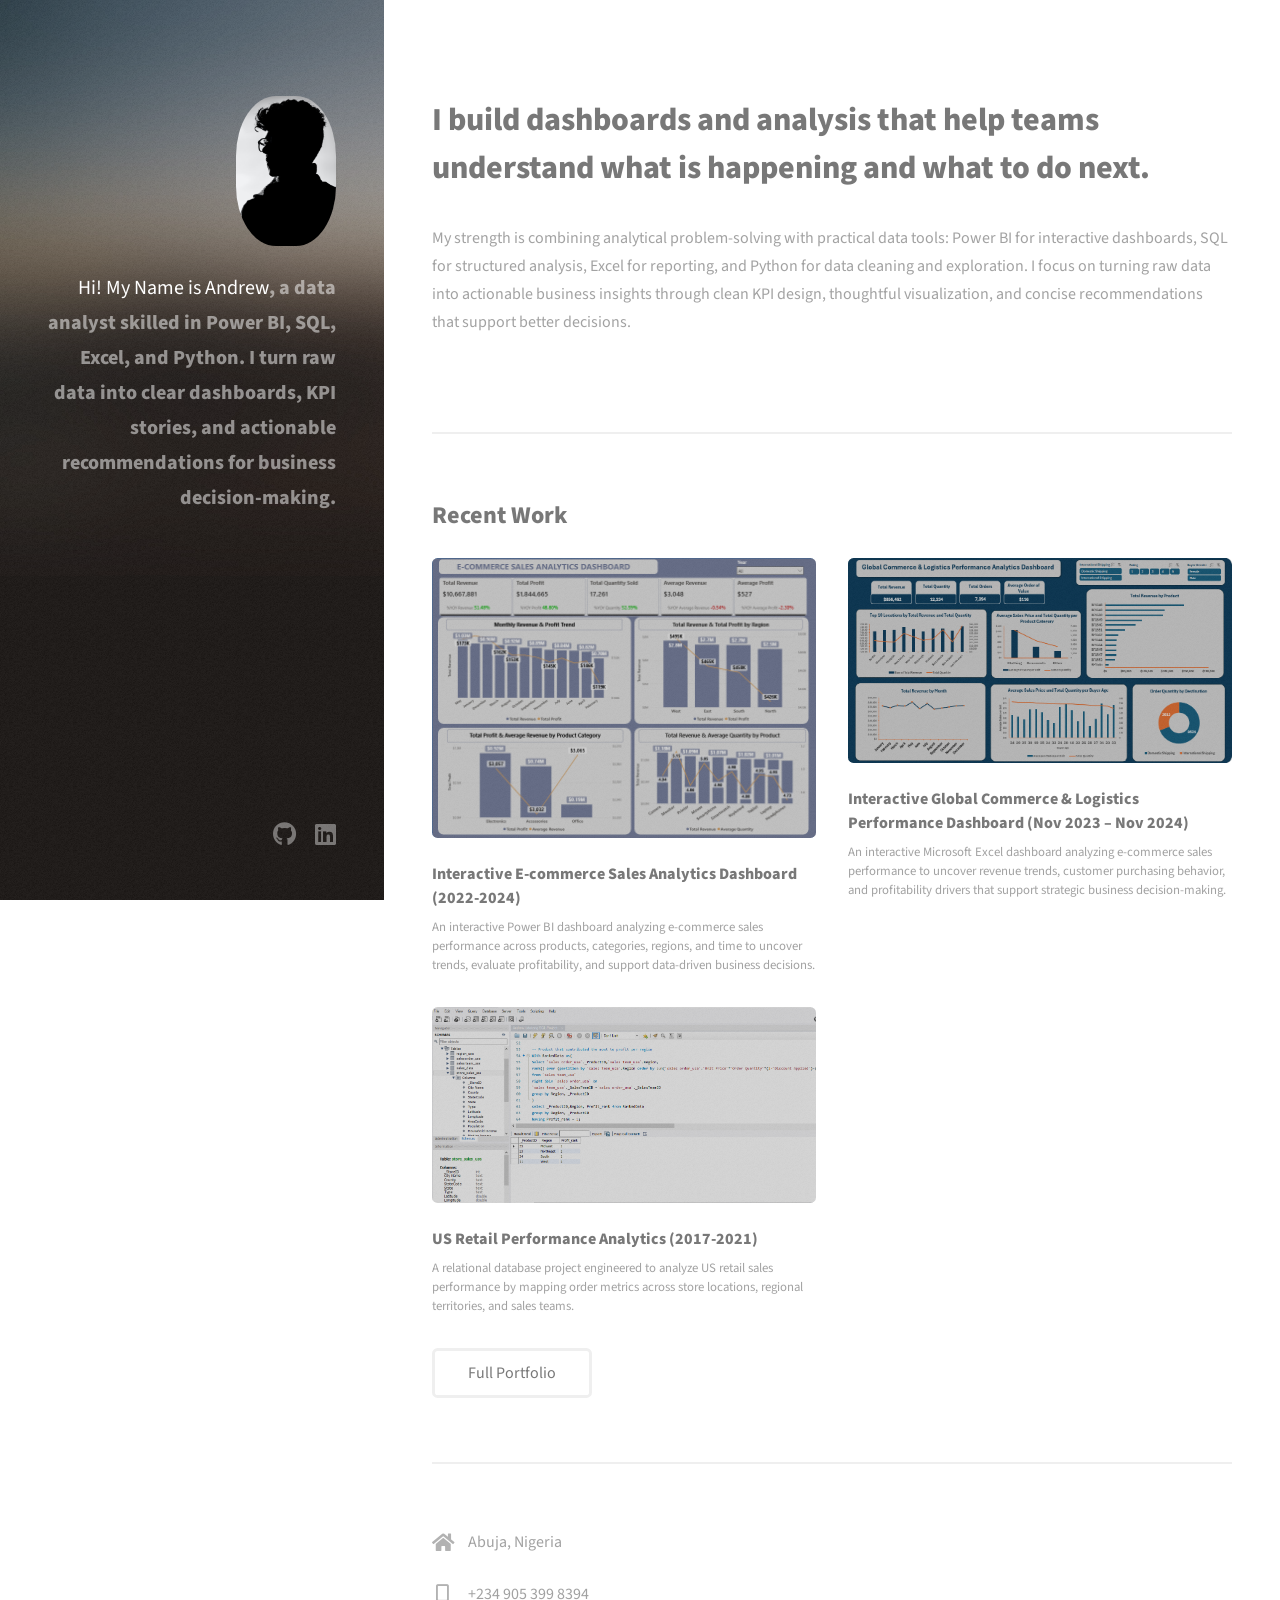
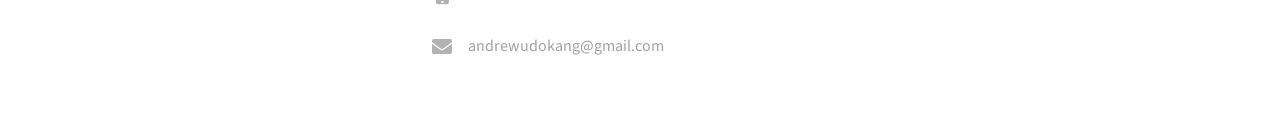
<file: index.html>
<!DOCTYPE HTML>
<!--
	Strata by HTML5 UP
	html5up.net | @ajlkn
	Free for personal and commercial use under the CCA 3.0 license (html5up.net/license)
-->
<html>
	<head>
		<title>Andrew Udokang | Data Analyst</title>
		<meta charset="utf-8" />
		<meta name="viewport" content="width=device-width, initial-scale=1, user-scalable=no" />
		<link rel="stylesheet" href="assets/css/main.css" />
	</head>
	<body class="is-preload">

		<!-- Header -->
			<header id="header">
				<div class="inner">
					<a href="#" class="image avatar"><img src="images/Black Silhuette.jpg" alt="" /></a>
					<h1><strong>Hi! My Name is Andrew</strong>, a data analyst skilled in Power BI, SQL, Excel, and Python.<br />
					I turn raw data into clear dashboards, KPI stories, and actionable recommendations for business decision-making.<br />
					</h1>
				</div>
			</header>

		<!-- Main -->
			<div id="main">

				<!-- One -->
					<section id="one">
						<header class="major">
							<h2>I build dashboards and analysis that help teams understand what is happening and what to do next.</h2>
						</header>
						<p>

My strength is combining analytical problem-solving with practical data tools: Power BI for interactive dashboards, SQL for structured analysis, Excel for reporting, and Python for data cleaning and exploration.

I focus on turning raw data into actionable business insights through clean KPI design, thoughtful visualization, and concise recommendations that support better decisions.</p>
						<ul class="actions">
							<!--<li><a href="#" class="button">Learn More</a></li>-->
						</ul>
					</section>

				<!-- Two -->
					<section id="two">
						<h2>Recent Work</h2>
						<div class="row">
							<article class="col-6 col-12-xsmall work-item">
								<a href="images/fulls/Interactive E-commerce Sales Analytics Dashboard (2022–2024).png" class="image fit thumb"><img src="images/fulls/Interactive E-commerce Sales Analytics Dashboard (2022–2024).png" alt="" /></a>
								<h3>Interactive E-commerce Sales Analytics Dashboard (2022-2024)</h3>
								<p>An interactive Power BI dashboard analyzing e-commerce sales performance across products, categories, regions, and time to uncover trends, evaluate profitability, and support data-driven business decisions.</p>
							</article>
							<article class="col-6 col-12-xsmall work-item">
								<a href="images/fulls/Interactive Global Commerce & Logistics Performance Dashboard (Nov 2023 – Nov 2024).png" class="image fit thumb"><img src="images/fulls/Interactive Global Commerce & Logistics Performance Dashboard (Nov 2023 – Nov 2024).png" alt="" /></a>
								<h3>Interactive Global Commerce & Logistics Performance Dashboard (Nov 2023 – Nov 2024)</h3>
								<p>An interactive Microsoft Excel dashboard analyzing e-commerce sales performance to uncover revenue trends, customer purchasing behavior, and profitability drivers that support strategic business decision-making.</p>
							</article>
							<article class="col-6 col-12-xsmall work-item">
								<a href="images/fulls/SQL_Visual.png" class="image fit thumb"><img src="images/fulls/SQL_Visual.png" alt="" /></a>
								<h3>US Retail Performance Analytics (2017-2021)</h3>
								<p>A relational database project engineered to analyze US retail sales performance by mapping order metrics across store locations, regional territories, and sales teams.</p>
							</article>
							<!--<article class="col-6 col-12-xsmall work-item">
								<a href="images/fulls/04.jpg" class="image fit thumb"><img src="images/thumbs/04.jpg" alt="" /></a>
								<h3>Quam neque phasellus</h3>
								<p>Lorem ipsum dolor sit amet nisl sed nullam feugiat.</p>
							</article>
							<article class="col-6 col-12-xsmall work-item">
								<a href="images/fulls/05.jpg" class="image fit thumb"><img src="images/thumbs/05.jpg" alt="" /></a>
								<h3>Nunc enim commodo aliquet</h3>
								<p>Lorem ipsum dolor sit amet nisl sed nullam feugiat.</p>
							</article>
							<article class="col-6 col-12-xsmall work-item">
								<a href="images/fulls/06.jpg" class="image fit thumb"><img src="images/thumbs/06.jpg" alt="" /></a>
								<h3>Risus ornare lacinia</h3>
								<p>Lorem ipsum dolor sit amet nisl sed nullam feugiat.</p>
							</article>-->
						</div>
						<ul class="actions">
							<li><a href="full portfolio.html" class="button">Full Portfolio</a></li>
						</ul>
					</section>

				<!-- Three -->
					<section id="three">
						<!--<h2>Get In Touch</h2>
						<p>If you have further inquires, please message me below or on Linkedin.</p>
						<div class="row">
							<div class="col-8 col-12-small">
								<form method="post" action="#">
									<div class="row gtr-uniform gtr-50">
										<div class="col-6 col-12-xsmall"><input type="text" name="name" id="name" placeholder="Name" /></div>
										<div class="col-6 col-12-xsmall"><input type="email" name="email" id="email" placeholder="Email" /></div>
										<div class="col-12"><textarea name="message" id="message" placeholder="Message" rows="4"></textarea></div>
									</div>
								</form>
								<ul class="actions">
									<li><input type="submit" value="Send Message" /></li>
								</ul>
							</div>-->
							<div class="col-4 col-12-small">
								<ul class="labeled-icons">
									<li>
										<h3 class="icon solid fa-home"><span class="label">Address</span></h3>
										Abuja, Nigeria
									</li>
									<li>
										<h3 class="icon solid fa-mobile-alt"><span class="label">Phone</span></h3>
										+234 905 399 8394
									</li>
									<li>
										<h3 class="icon solid fa-envelope"><span class="label">Email</span></h3>
										andrewudokang@gmail.com
										
									</li>
								</ul>
							</div>
						</div>
					</section>

				<!-- Four -->
				<!--
					<section id="four">
						<h2>Elements</h2>

						<section>
							<h4>Text</h4>
							<p>This is <b>bold</b> and this is <strong>strong</strong>. This is <i>italic</i> and this is <em>emphasized</em>.
							This is <sup>superscript</sup> text and this is <sub>subscript</sub> text.
							This is <u>underlined</u> and this is code: <code>for (;;) { ... }</code>. Finally, <a href="#">this is a link</a>.</p>
							<hr />
							<header>
								<h4>Heading with a Subtitle</h4>
								<p>Lorem ipsum dolor sit amet nullam id egestas urna aliquam</p>
							</header>
							<p>Nunc lacinia ante nunc ac lobortis. Interdum adipiscing gravida odio porttitor sem non mi integer non faucibus ornare mi ut ante amet placerat aliquet. Volutpat eu sed ante lacinia sapien lorem accumsan varius montes viverra nibh in adipiscing blandit tempus accumsan.</p>
							<header>
								<h5>Heading with a Subtitle</h5>
								<p>Lorem ipsum dolor sit amet nullam id egestas urna aliquam</p>
							</header>
							<p>Nunc lacinia ante nunc ac lobortis. Interdum adipiscing gravida odio porttitor sem non mi integer non faucibus ornare mi ut ante amet placerat aliquet. Volutpat eu sed ante lacinia sapien lorem accumsan varius montes viverra nibh in adipiscing blandit tempus accumsan.</p>
							<hr />
							<h2>Heading Level 2</h2>
							<h3>Heading Level 3</h3>
							<h4>Heading Level 4</h4>
							<h5>Heading Level 5</h5>
							<h6>Heading Level 6</h6>
							<hr />
							<h5>Blockquote</h5>
							<blockquote>Fringilla nisl. Donec accumsan interdum nisi, quis tincidunt felis sagittis eget tempus euismod. Vestibulum ante ipsum primis in faucibus vestibulum. Blandit adipiscing eu felis iaculis volutpat ac adipiscing accumsan faucibus. Vestibulum ante ipsum primis in faucibus lorem ipsum dolor sit amet nullam adipiscing eu felis.</blockquote>
							<h5>Preformatted</h5>
							<pre><code>i = 0;

while (!deck.isInOrder()) {
print 'Iteration ' + i;
deck.shuffle();
i++;
}

print 'It took ' + i + ' iterations to sort the deck.';</code></pre>
						</section>

						<section>
							<h4>Lists</h4>
							<div class="row">
								<div class="col-6 col-12-xsmall">
									<h5>Unordered</h5>
									<ul>
										<li>Dolor pulvinar etiam magna etiam.</li>
										<li>Sagittis adipiscing lorem eleifend.</li>
										<li>Felis enim feugiat dolore viverra.</li>
									</ul>
									<h5>Alternate</h5>
									<ul class="alt">
										<li>Dolor pulvinar etiam magna etiam.</li>
										<li>Sagittis adipiscing lorem eleifend.</li>
										<li>Felis enim feugiat dolore viverra.</li>
									</ul>
								</div>
								<div class="col-6 col-12-xsmall">
									<h5>Ordered</h5>
									<ol>
										<li>Dolor pulvinar etiam magna etiam.</li>
										<li>Etiam vel felis at lorem sed viverra.</li>
										<li>Felis enim feugiat dolore viverra.</li>
										<li>Dolor pulvinar etiam magna etiam.</li>
										<li>Etiam vel felis at lorem sed viverra.</li>
										<li>Felis enim feugiat dolore viverra.</li>
									</ol>
									<h5>Icons</h5>
									<ul class="icons">
										<li><a href="#" class="icon brands fa-twitter"><span class="label">Twitter</span></a></li>
										<li><a href="#" class="icon brands fa-facebook-f"><span class="label">Facebook</span></a></li>
										<li><a href="#" class="icon brands fa-instagram"><span class="label">Instagram</span></a></li>
										<li><a href="#" class="icon brands fa-github"><span class="label">Github</span></a></li>
										<li><a href="#" class="icon brands fa-dribbble"><span class="label">Dribbble</span></a></li>
										<li><a href="#" class="icon brands fa-tumblr"><span class="label">Tumblr</span></a></li>
									</ul>
								</div>
							</div>
							<h5>Actions</h5>
							<ul class="actions">
								<li><a href="#" class="button primary">Default</a></li>
								<li><a href="#" class="button">Default</a></li>
							</ul>
							<ul class="actions small">
								<li><a href="#" class="button primary small">Small</a></li>
								<li><a href="#" class="button small">Small</a></li>
							</ul>
							<div class="row">
								<div class="col-6 col-12-small">
									<ul class="actions stacked">
										<li><a href="#" class="button primary">Default</a></li>
										<li><a href="#" class="button">Default</a></li>
									</ul>
								</div>
								<div class="col-6 col-12-small">
									<ul class="actions stacked">
										<li><a href="#" class="button primary small">Small</a></li>
										<li><a href="#" class="button small">Small</a></li>
									</ul>
								</div>
								<div class="col-6 col-12-small">
									<ul class="actions stacked">
										<li><a href="#" class="button primary fit">Default</a></li>
										<li><a href="#" class="button fit">Default</a></li>
									</ul>
								</div>
								<div class="col-6 col-12-small">
									<ul class="actions stacked">
										<li><a href="#" class="button primary small fit">Small</a></li>
										<li><a href="#" class="button small fit">Small</a></li>
									</ul>
								</div>
							</div>
						</section>

						<section>
							<h4>Table</h4>
							<h5>Default</h5>
							<div class="table-wrapper">
								<table>
									<thead>
										<tr>
											<th>Name</th>
											<th>Description</th>
											<th>Price</th>
										</tr>
									</thead>
									<tbody>
										<tr>
											<td>Item One</td>
											<td>Ante turpis integer aliquet porttitor.</td>
											<td>29.99</td>
										</tr>
										<tr>
											<td>Item Two</td>
											<td>Vis ac commodo adipiscing arcu aliquet.</td>
											<td>19.99</td>
										</tr>
										<tr>
											<td>Item Three</td>
											<td> Morbi faucibus arcu accumsan lorem.</td>
											<td>29.99</td>
										</tr>
										<tr>
											<td>Item Four</td>
											<td>Vitae integer tempus condimentum.</td>
											<td>19.99</td>
										</tr>
										<tr>
											<td>Item Five</td>
											<td>Ante turpis integer aliquet porttitor.</td>
											<td>29.99</td>
										</tr>
									</tbody>
									<tfoot>
										<tr>
											<td colspan="2"></td>
											<td>100.00</td>
										</tr>
									</tfoot>
								</table>
							</div>

							<h5>Alternate</h5>
							<div class="table-wrapper">
								<table class="alt">
									<thead>
										<tr>
											<th>Name</th>
											<th>Description</th>
											<th>Price</th>
										</tr>
									</thead>
									<tbody>
										<tr>
											<td>Item One</td>
											<td>Ante turpis integer aliquet porttitor.</td>
											<td>29.99</td>
										</tr>
										<tr>
											<td>Item Two</td>
											<td>Vis ac commodo adipiscing arcu aliquet.</td>
											<td>19.99</td>
										</tr>
										<tr>
											<td>Item Three</td>
											<td> Morbi faucibus arcu accumsan lorem.</td>
											<td>29.99</td>
										</tr>
										<tr>
											<td>Item Four</td>
											<td>Vitae integer tempus condimentum.</td>
											<td>19.99</td>
										</tr>
										<tr>
											<td>Item Five</td>
											<td>Ante turpis integer aliquet porttitor.</td>
											<td>29.99</td>
										</tr>
									</tbody>
									<tfoot>
										<tr>
											<td colspan="2"></td>
											<td>100.00</td>
										</tr>
									</tfoot>
								</table>
							</div>
						</section>

						<section>
							<h4>Buttons</h4>
							<ul class="actions">
								<li><a href="#" class="button primary">Primary</a></li>
								<li><a href="#" class="button">Default</a></li>
							</ul>
							<ul class="actions">
								<li><a href="#" class="button large">Large</a></li>
								<li><a href="#" class="button">Default</a></li>
								<li><a href="#" class="button small">Small</a></li>
							</ul>
							<ul class="actions fit">
								<li><a href="#" class="button primary fit">Fit</a></li>
								<li><a href="#" class="button fit">Fit</a></li>
							</ul>
							<ul class="actions fit small">
								<li><a href="#" class="button primary fit small">Fit + Small</a></li>
								<li><a href="#" class="button fit small">Fit + Small</a></li>
							</ul>
							<ul class="actions">
								<li><a href="#" class="button primary icon solid fa-download">Icon</a></li>
								<li><a href="#" class="button icon solid fa-download">Icon</a></li>
							</ul>
							<ul class="actions">
								<li><span class="button primary disabled">Primary</span></li>
								<li><span class="button disabled">Default</span></li>
							</ul>
						</section>

						<section>
							<h4>Form</h4>
							<form method="post" action="#">
								<div class="row gtr-uniform gtr-50">
									<div class="col-6 col-12-xsmall">
										<input type="text" name="demo-name" id="demo-name" value="" placeholder="Name" />
									</div>
									<div class="col-6 col-12-xsmall">
										<input type="email" name="demo-email" id="demo-email" value="" placeholder="Email" />
									</div>
									<div class="col-12">
										<select name="demo-category" id="demo-category">
											<option value="">- Category -</option>
											<option value="1">Manufacturing</option>
											<option value="1">Shipping</option>
											<option value="1">Administration</option>
											<option value="1">Human Resources</option>
										</select>
									</div>
									<div class="col-4 col-12-small">
										<input type="radio" id="demo-priority-low" name="demo-priority" checked>
										<label for="demo-priority-low">Low Priority</label>
									</div>
									<div class="col-4 col-12-small">
										<input type="radio" id="demo-priority-normal" name="demo-priority">
										<label for="demo-priority-normal">Normal Priority</label>
									</div>
									<div class="col-4 col-12-small">
										<input type="radio" id="demo-priority-high" name="demo-priority">
										<label for="demo-priority-high">High Priority</label>
									</div>
									<div class="col-6 col-12-small">
										<input type="checkbox" id="demo-copy" name="demo-copy">
										<label for="demo-copy">Email me a copy of this message</label>
									</div>
									<div class="col-6 col-12-small">
										<input type="checkbox" id="demo-human" name="demo-human" checked>
										<label for="demo-human">I am a human and not a robot</label>
									</div>
									<div class="col-12">
										<textarea name="demo-message" id="demo-message" placeholder="Enter your message" rows="6"></textarea>
									</div>
									<div class="col-12">
										<ul class="actions">
											<li><input type="submit" value="Send Message" class="primary" /></li>
											<li><input type="reset" value="Reset" /></li>
										</ul>
									</div>
								</div>
							</form>
						</section>

						<section>
							<h4>Image</h4>
							<h5>Fit</h5>
							<div class="box alt">
								<div class="row gtr-50 gtr-uniform">
									<div class="col-12"><span class="image fit"><img src="images/fulls/05.jpg" alt="" /></span></div>
									<div class="col-4"><span class="image fit"><img src="images/thumbs/01.jpg" alt="" /></span></div>
									<div class="col-4"><span class="image fit"><img src="images/thumbs/02.jpg" alt="" /></span></div>
									<div class="col-4"><span class="image fit"><img src="images/thumbs/03.jpg" alt="" /></span></div>
									<div class="col-4"><span class="image fit"><img src="images/thumbs/04.jpg" alt="" /></span></div>
									<div class="col-4"><span class="image fit"><img src="images/thumbs/05.jpg" alt="" /></span></div>
									<div class="col-4"><span class="image fit"><img src="images/thumbs/06.jpg" alt="" /></span></div>
									<div class="col-4"><span class="image fit"><img src="images/thumbs/03.jpg" alt="" /></span></div>
									<div class="col-4"><span class="image fit"><img src="images/thumbs/02.jpg" alt="" /></span></div>
									<div class="col-4"><span class="image fit"><img src="images/thumbs/01.jpg" alt="" /></span></div>
								</div>
							</div>
							<h5>Left &amp; Right</h5>
							<p><span class="image left"><img src="images/avatar.jpg" alt="" /></span>Fringilla nisl. Donec accumsan interdum nisi, quis tincidunt felis sagittis eget. tempus euismod. Vestibulum ante ipsum primis in faucibus vestibulum. Blandit adipiscing eu felis iaculis volutpat ac adipiscing accumsan eu faucibus. Integer ac pellentesque praesent tincidunt felis sagittis eget. tempus euismod. Vestibulum ante ipsum primis in faucibus vestibulum. Blandit adipiscing eu felis iaculis volutpat ac adipiscing accumsan eu faucibus. Integer ac pellentesque praesent. Donec accumsan interdum nisi, quis tincidunt felis sagittis eget. tempus euismod. Vestibulum ante ipsum primis in faucibus vestibulum. Blandit adipiscing eu felis iaculis volutpat ac adipiscing accumsan eu faucibus. Integer ac pellentesque praesent tincidunt felis sagittis eget. tempus euismod. Vestibulum ante ipsum primis in faucibus vestibulum. Blandit adipiscing eu felis iaculis volutpat ac adipiscing accumsan eu faucibus. Integer ac pellentesque praesent.</p>
							<p><span class="image right"><img src="images/avatar.jpg" alt="" /></span>Fringilla nisl. Donec accumsan interdum nisi, quis tincidunt felis sagittis eget. tempus euismod. Vestibulum ante ipsum primis in faucibus vestibulum. Blandit adipiscing eu felis iaculis volutpat ac adipiscing accumsan eu faucibus. Integer ac pellentesque praesent tincidunt felis sagittis eget. tempus euismod. Vestibulum ante ipsum primis in faucibus vestibulum. Blandit adipiscing eu felis iaculis volutpat ac adipiscing accumsan eu faucibus. Integer ac pellentesque praesent. Donec accumsan interdum nisi, quis tincidunt felis sagittis eget. tempus euismod. Vestibulum ante ipsum primis in faucibus vestibulum. Blandit adipiscing eu felis iaculis volutpat ac adipiscing accumsan eu faucibus. Integer ac pellentesque praesent tincidunt felis sagittis eget. tempus euismod. Vestibulum ante ipsum primis in faucibus vestibulum. Blandit adipiscing eu felis iaculis volutpat ac adipiscing accumsan eu faucibus. Integer ac pellentesque praesent.</p>
						</section>

					</section>
				-->

			</div>

		<!-- Footer -->
			<footer id="footer">
				<div class="inner">
					<ul class="icons">
						<!--<li><a href="#" class="icon brands fa-twitter"><span class="label">Twitter</span></a></li>-->
						<li><a href="https://github.com/andrewudokang/" class="icon brands fa-github"><span class="label">Github</span></a></li>
						<li><a href="https://www.linkedin.com/in/andrewudokang" class="icon brands fa-linkedin"><span class="label">Linkedin</span></a></li>
						<!--<li><a href="#" class="icon solid fa-envelope"><span class="label">Email</span></a></li>-->
					</ul>
					<!--<ul class="copyright">
						<li>&copy; Untitled</li><li>Design: <a href="http://html5up.net">HTML5 UP</a></li>
					</ul>-->
				</div>
			</footer>

		<!-- Scripts -->
			<script src="assets/js/jquery.min.js"></script>
			<script src="assets/js/jquery.poptrox.min.js"></script>
			<script src="assets/js/browser.min.js"></script>
			<script src="assets/js/breakpoints.min.js"></script>
			<script src="assets/js/util.js"></script>
			<script src="assets/js/main.js"></script>

	</body>
</html>
</file>
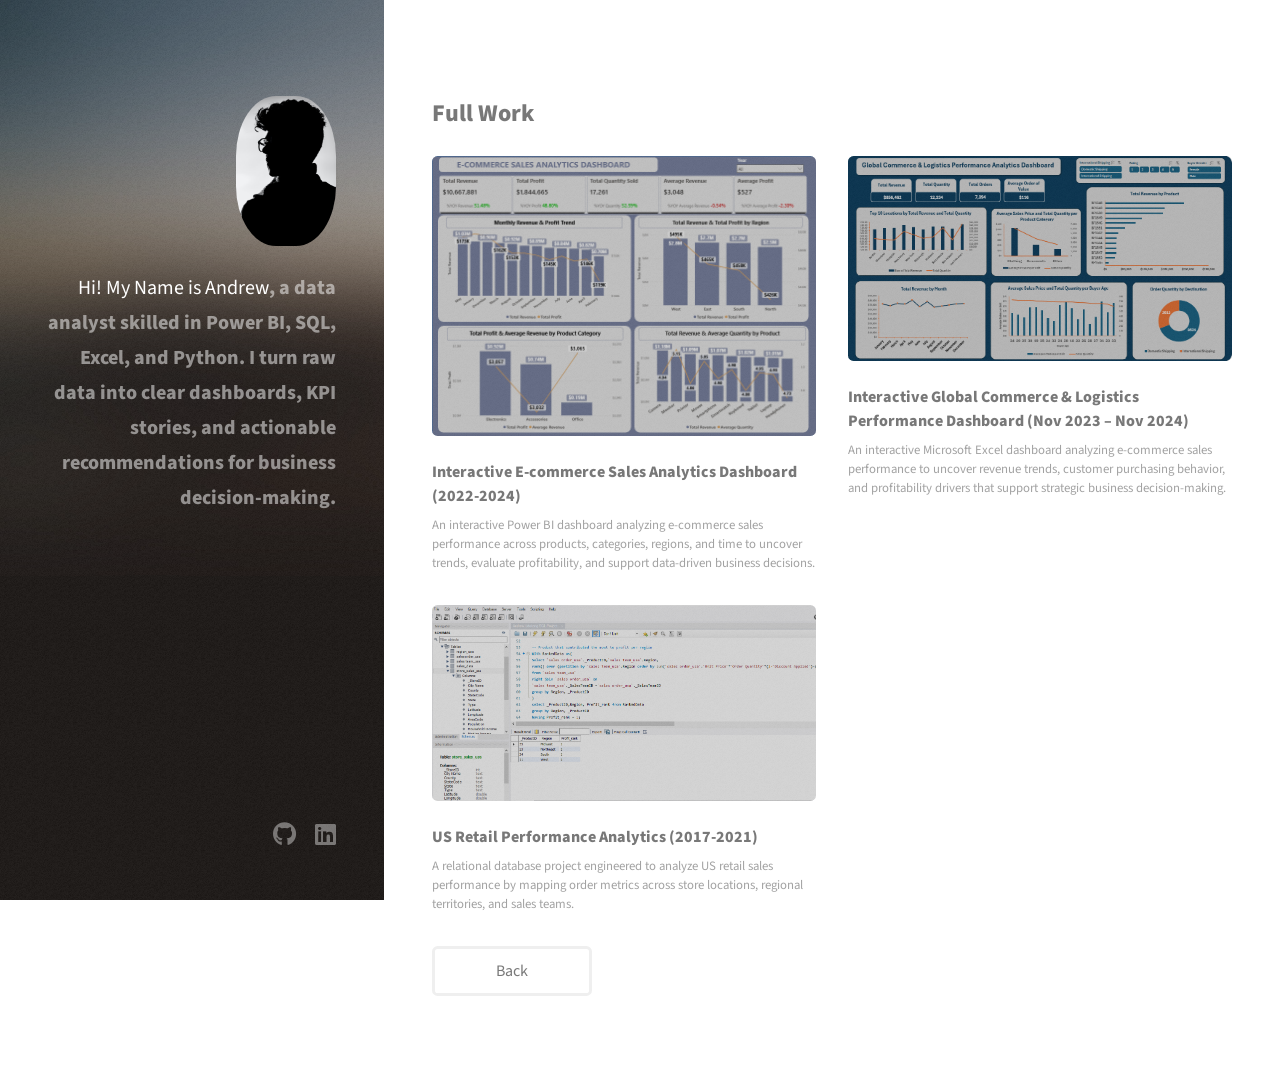
<file: full portfolio.html>
<!DOCTYPE HTML>
<!--
	Strata by HTML5 UP
	html5up.net | @ajlkn
	Free for personal and commercial use under the CCA 3.0 license (html5up.net/license)
-->
<html>
	<head>
		<title>Andrew Udokang | Data Analyst</title>
		<meta charset="utf-8" />
		<meta name="viewport" content="width=device-width, initial-scale=1, user-scalable=no" />
		<link rel="stylesheet" href="assets/css/main.css" />
	</head>
	<body class="is-preload">

		<!-- Header -->
			<header id="header">
				<div class="inner">
					<a href="#" class="image avatar"><img src="images/Black Silhuette.jpg" alt="" /></a>
					<h1><strong>Hi! My Name is Andrew</strong>, a data analyst skilled in Power BI, SQL, Excel, and Python.<br />
					I turn raw data into clear dashboards, KPI stories, and actionable recommendations for business decision-making.<br />
					</h1>
				</div>
			</header>

		<!-- Main -->
			<div id="main">

				<!-- One -->
					<!--<section id="one">
						<header class="major">
							<h2>I build dashboards and analysis that help teams understand<br />
							what is happening and what to do next.</h2>
						</header>
						<p>

My strength is combining analytical problem-solving with practical data tools: Power BI for interactive dashboards, SQL for structured analysis, Excel for reporting, and Python for data cleaning and exploration.

I focus on turning raw data into actionable business insights through clean KPI design, thoughtful visualization, and concise recommendations that support better decisions.</p>
						<ul class="actions">-->
							<!--<li><a href="#" class="button">Learn More</a></li>
						</ul>
					</section>-->

				<!-- Two -->
					<section id="two">
						<h2>Full Work</h2>
						<div class="row">
							<article class="col-6 col-12-xsmall work-item">
								<a href="https://github.com/andrewudokang/Interactive-E-commerce-Sales-Analytics-Dashboard-2022-2024" class="image fit thumb"><img src="images/fulls/Interactive E-commerce Sales Analytics Dashboard (2022–2024).png" alt="" /></a>
								<a href="https://andrewudokang.github.io/Interactive-E-commerce-Sales-Analytics-Dashboard-2022-2024/"><h3>Interactive E-commerce Sales Analytics Dashboard (2022-2024)</h3></a>
								<p>An interactive Power BI dashboard analyzing e-commerce sales performance across products, categories, regions, and time to uncover trends, evaluate profitability, and support data-driven business decisions.</p>
							</article>
							<article class="col-6 col-12-xsmall work-item">
								<a href="https://github.com/andrewudokang/Interactive-Global-Commerce-Logistics-Performance-Dashboard-Nov-2023-Nov-2024" class="image fit thumb"><img src="images/fulls/Interactive Global Commerce & Logistics Performance Dashboard (Nov 2023 – Nov 2024).png" alt="" /></a>
								<a href="https://andrewudokang.github.io/Interactive-Global-Commerce-Logistics-Performance-Dashboard-Nov-2023-Nov-2024/"><h3>Interactive Global Commerce & Logistics Performance Dashboard (Nov 2023 – Nov 2024)</h3></a>
								<p>An interactive Microsoft Excel dashboard analyzing e-commerce sales performance to uncover revenue trends, customer purchasing behavior, and profitability drivers that support strategic business decision-making.</p>
							</article>
							<article class="col-6 col-12-xsmall work-item">
								<a href="images/fulls/SQL_Visual.png" class="image fit thumb"><img src="images/fulls/SQL_Visual.png" alt="" /></a>
								<h3>US Retail Performance Analytics (2017-2021)</h3>
								<p>A relational database project engineered to analyze US retail sales performance by mapping order metrics across store locations, regional territories, and sales teams.</p>
							</article>
							<!--<article class="col-6 col-12-xsmall work-item">
								<a href="images/fulls/04.jpg" class="image fit thumb"><img src="images/thumbs/04.jpg" alt="" /></a>
								<h3>Quam neque phasellus</h3>
								<p>Lorem ipsum dolor sit amet nisl sed nullam feugiat.</p>
							</article>
							<article class="col-6 col-12-xsmall work-item">
								<a href="images/fulls/05.jpg" class="image fit thumb"><img src="images/thumbs/05.jpg" alt="" /></a>
								<h3>Nunc enim commodo aliquet</h3>
								<p>Lorem ipsum dolor sit amet nisl sed nullam feugiat.</p>
							</article>
							<article class="col-6 col-12-xsmall work-item">
								<a href="images/fulls/06.jpg" class="image fit thumb"><img src="images/thumbs/06.jpg" alt="" /></a>
								<h3>Risus ornare lacinia</h3>
								<p>Lorem ipsum dolor sit amet nisl sed nullam feugiat.</p>
							</article>-->
						</div>
						<ul class="actions">
							<li><a href="index.html" class="button">Back</a></li>
						</ul>
					</section>

				<!-- Three -->
					<!--<section id="three">
						<h2>Get In Touch</h2>
						<p>Accumsan pellentesque commodo blandit enim arcu non at amet id arcu magna. Accumsan orci faucibus id eu lorem semper nunc nisi lorem vulputate lorem neque lorem ipsum dolor.</p>
						<div class="row">
							<div class="col-8 col-12-small">
								<form method="post" action="#">
									<div class="row gtr-uniform gtr-50">
										<div class="col-6 col-12-xsmall"><input type="text" name="name" id="name" placeholder="Name" /></div>
										<div class="col-6 col-12-xsmall"><input type="email" name="email" id="email" placeholder="Email" /></div>
										<div class="col-12"><textarea name="message" id="message" placeholder="Message" rows="4"></textarea></div>
									</div>
								</form>
								<ul class="actions">
									<li><input type="submit" value="Send Message" /></li>
								</ul>
							</div>
							<div class="col-4 col-12-small">
								<ul class="labeled-icons">
									<li>
										<h3 class="icon solid fa-home"><span class="label">Address</span></h3>
										1234 Somewhere Rd.<br />
										Nashville, TN 00000<br />
										United States
									</li>
									<li>
										<h3 class="icon solid fa-mobile-alt"><span class="label">Phone</span></h3>
										000-000-0000
									</li>
									<li>
										<h3 class="icon solid fa-envelope"><span class="label">Email</span></h3>
										<a href="#">hello@untitled.tld</a>
									</li>
								</ul>
							</div>
						</div>
					</section>-->

				<!-- Four -->
				<!--
					<section id="four">
						<h2>Elements</h2>

						<section>
							<h4>Text</h4>
							<p>This is <b>bold</b> and this is <strong>strong</strong>. This is <i>italic</i> and this is <em>emphasized</em>.
							This is <sup>superscript</sup> text and this is <sub>subscript</sub> text.
							This is <u>underlined</u> and this is code: <code>for (;;) { ... }</code>. Finally, <a href="#">this is a link</a>.</p>
							<hr />
							<header>
								<h4>Heading with a Subtitle</h4>
								<p>Lorem ipsum dolor sit amet nullam id egestas urna aliquam</p>
							</header>
							<p>Nunc lacinia ante nunc ac lobortis. Interdum adipiscing gravida odio porttitor sem non mi integer non faucibus ornare mi ut ante amet placerat aliquet. Volutpat eu sed ante lacinia sapien lorem accumsan varius montes viverra nibh in adipiscing blandit tempus accumsan.</p>
							<header>
								<h5>Heading with a Subtitle</h5>
								<p>Lorem ipsum dolor sit amet nullam id egestas urna aliquam</p>
							</header>
							<p>Nunc lacinia ante nunc ac lobortis. Interdum adipiscing gravida odio porttitor sem non mi integer non faucibus ornare mi ut ante amet placerat aliquet. Volutpat eu sed ante lacinia sapien lorem accumsan varius montes viverra nibh in adipiscing blandit tempus accumsan.</p>
							<hr />
							<h2>Heading Level 2</h2>
							<h3>Heading Level 3</h3>
							<h4>Heading Level 4</h4>
							<h5>Heading Level 5</h5>
							<h6>Heading Level 6</h6>
							<hr />
							<h5>Blockquote</h5>
							<blockquote>Fringilla nisl. Donec accumsan interdum nisi, quis tincidunt felis sagittis eget tempus euismod. Vestibulum ante ipsum primis in faucibus vestibulum. Blandit adipiscing eu felis iaculis volutpat ac adipiscing accumsan faucibus. Vestibulum ante ipsum primis in faucibus lorem ipsum dolor sit amet nullam adipiscing eu felis.</blockquote>
							<h5>Preformatted</h5>
							<pre><code>i = 0;

while (!deck.isInOrder()) {
print 'Iteration ' + i;
deck.shuffle();
i++;
}

print 'It took ' + i + ' iterations to sort the deck.';</code></pre>
						</section>

						<section>
							<h4>Lists</h4>
							<div class="row">
								<div class="col-6 col-12-xsmall">
									<h5>Unordered</h5>
									<ul>
										<li>Dolor pulvinar etiam magna etiam.</li>
										<li>Sagittis adipiscing lorem eleifend.</li>
										<li>Felis enim feugiat dolore viverra.</li>
									</ul>
									<h5>Alternate</h5>
									<ul class="alt">
										<li>Dolor pulvinar etiam magna etiam.</li>
										<li>Sagittis adipiscing lorem eleifend.</li>
										<li>Felis enim feugiat dolore viverra.</li>
									</ul>
								</div>
								<div class="col-6 col-12-xsmall">
									<h5>Ordered</h5>
									<ol>
										<li>Dolor pulvinar etiam magna etiam.</li>
										<li>Etiam vel felis at lorem sed viverra.</li>
										<li>Felis enim feugiat dolore viverra.</li>
										<li>Dolor pulvinar etiam magna etiam.</li>
										<li>Etiam vel felis at lorem sed viverra.</li>
										<li>Felis enim feugiat dolore viverra.</li>
									</ol>
									<h5>Icons</h5>
									<ul class="icons">
										<li><a href="#" class="icon brands fa-twitter"><span class="label">Twitter</span></a></li>
										<li><a href="#" class="icon brands fa-facebook-f"><span class="label">Facebook</span></a></li>
										<li><a href="#" class="icon brands fa-instagram"><span class="label">Instagram</span></a></li>
										<li><a href="#" class="icon brands fa-github"><span class="label">Github</span></a></li>
										<li><a href="#" class="icon brands fa-dribbble"><span class="label">Dribbble</span></a></li>
										<li><a href="#" class="icon brands fa-tumblr"><span class="label">Tumblr</span></a></li>
									</ul>
								</div>
							</div>
							<h5>Actions</h5>
							<ul class="actions">
								<li><a href="#" class="button primary">Default</a></li>
								<li><a href="#" class="button">Default</a></li>
							</ul>
							<ul class="actions small">
								<li><a href="#" class="button primary small">Small</a></li>
								<li><a href="#" class="button small">Small</a></li>
							</ul>
							<div class="row">
								<div class="col-6 col-12-small">
									<ul class="actions stacked">
										<li><a href="#" class="button primary">Default</a></li>
										<li><a href="#" class="button">Default</a></li>
									</ul>
								</div>
								<div class="col-6 col-12-small">
									<ul class="actions stacked">
										<li><a href="#" class="button primary small">Small</a></li>
										<li><a href="#" class="button small">Small</a></li>
									</ul>
								</div>
								<div class="col-6 col-12-small">
									<ul class="actions stacked">
										<li><a href="#" class="button primary fit">Default</a></li>
										<li><a href="#" class="button fit">Default</a></li>
									</ul>
								</div>
								<div class="col-6 col-12-small">
									<ul class="actions stacked">
										<li><a href="#" class="button primary small fit">Small</a></li>
										<li><a href="#" class="button small fit">Small</a></li>
									</ul>
								</div>
							</div>
						</section>

						<section>
							<h4>Table</h4>
							<h5>Default</h5>
							<div class="table-wrapper">
								<table>
									<thead>
										<tr>
											<th>Name</th>
											<th>Description</th>
											<th>Price</th>
										</tr>
									</thead>
									<tbody>
										<tr>
											<td>Item One</td>
											<td>Ante turpis integer aliquet porttitor.</td>
											<td>29.99</td>
										</tr>
										<tr>
											<td>Item Two</td>
											<td>Vis ac commodo adipiscing arcu aliquet.</td>
											<td>19.99</td>
										</tr>
										<tr>
											<td>Item Three</td>
											<td> Morbi faucibus arcu accumsan lorem.</td>
											<td>29.99</td>
										</tr>
										<tr>
											<td>Item Four</td>
											<td>Vitae integer tempus condimentum.</td>
											<td>19.99</td>
										</tr>
										<tr>
											<td>Item Five</td>
											<td>Ante turpis integer aliquet porttitor.</td>
											<td>29.99</td>
										</tr>
									</tbody>
									<tfoot>
										<tr>
											<td colspan="2"></td>
											<td>100.00</td>
										</tr>
									</tfoot>
								</table>
							</div>

							<h5>Alternate</h5>
							<div class="table-wrapper">
								<table class="alt">
									<thead>
										<tr>
											<th>Name</th>
											<th>Description</th>
											<th>Price</th>
										</tr>
									</thead>
									<tbody>
										<tr>
											<td>Item One</td>
											<td>Ante turpis integer aliquet porttitor.</td>
											<td>29.99</td>
										</tr>
										<tr>
											<td>Item Two</td>
											<td>Vis ac commodo adipiscing arcu aliquet.</td>
											<td>19.99</td>
										</tr>
										<tr>
											<td>Item Three</td>
											<td> Morbi faucibus arcu accumsan lorem.</td>
											<td>29.99</td>
										</tr>
										<tr>
											<td>Item Four</td>
											<td>Vitae integer tempus condimentum.</td>
											<td>19.99</td>
										</tr>
										<tr>
											<td>Item Five</td>
											<td>Ante turpis integer aliquet porttitor.</td>
											<td>29.99</td>
										</tr>
									</tbody>
									<tfoot>
										<tr>
											<td colspan="2"></td>
											<td>100.00</td>
										</tr>
									</tfoot>
								</table>
							</div>
						</section>

						<section>
							<h4>Buttons</h4>
							<ul class="actions">
								<li><a href="#" class="button primary">Primary</a></li>
								<li><a href="#" class="button">Default</a></li>
							</ul>
							<ul class="actions">
								<li><a href="#" class="button large">Large</a></li>
								<li><a href="#" class="button">Default</a></li>
								<li><a href="#" class="button small">Small</a></li>
							</ul>
							<ul class="actions fit">
								<li><a href="#" class="button primary fit">Fit</a></li>
								<li><a href="#" class="button fit">Fit</a></li>
							</ul>
							<ul class="actions fit small">
								<li><a href="#" class="button primary fit small">Fit + Small</a></li>
								<li><a href="#" class="button fit small">Fit + Small</a></li>
							</ul>
							<ul class="actions">
								<li><a href="#" class="button primary icon solid fa-download">Icon</a></li>
								<li><a href="#" class="button icon solid fa-download">Icon</a></li>
							</ul>
							<ul class="actions">
								<li><span class="button primary disabled">Primary</span></li>
								<li><span class="button disabled">Default</span></li>
							</ul>
						</section>

						<section>
							<h4>Form</h4>
							<form method="post" action="#">
								<div class="row gtr-uniform gtr-50">
									<div class="col-6 col-12-xsmall">
										<input type="text" name="demo-name" id="demo-name" value="" placeholder="Name" />
									</div>
									<div class="col-6 col-12-xsmall">
										<input type="email" name="demo-email" id="demo-email" value="" placeholder="Email" />
									</div>
									<div class="col-12">
										<select name="demo-category" id="demo-category">
											<option value="">- Category -</option>
											<option value="1">Manufacturing</option>
											<option value="1">Shipping</option>
											<option value="1">Administration</option>
											<option value="1">Human Resources</option>
										</select>
									</div>
									<div class="col-4 col-12-small">
										<input type="radio" id="demo-priority-low" name="demo-priority" checked>
										<label for="demo-priority-low">Low Priority</label>
									</div>
									<div class="col-4 col-12-small">
										<input type="radio" id="demo-priority-normal" name="demo-priority">
										<label for="demo-priority-normal">Normal Priority</label>
									</div>
									<div class="col-4 col-12-small">
										<input type="radio" id="demo-priority-high" name="demo-priority">
										<label for="demo-priority-high">High Priority</label>
									</div>
									<div class="col-6 col-12-small">
										<input type="checkbox" id="demo-copy" name="demo-copy">
										<label for="demo-copy">Email me a copy of this message</label>
									</div>
									<div class="col-6 col-12-small">
										<input type="checkbox" id="demo-human" name="demo-human" checked>
										<label for="demo-human">I am a human and not a robot</label>
									</div>
									<div class="col-12">
										<textarea name="demo-message" id="demo-message" placeholder="Enter your message" rows="6"></textarea>
									</div>
									<div class="col-12">
										<ul class="actions">
											<li><input type="submit" value="Send Message" class="primary" /></li>
											<li><input type="reset" value="Reset" /></li>
										</ul>
									</div>
								</div>
							</form>
						</section>

						<section>
							<h4>Image</h4>
							<h5>Fit</h5>
							<div class="box alt">
								<div class="row gtr-50 gtr-uniform">
									<div class="col-12"><span class="image fit"><img src="images/fulls/05.jpg" alt="" /></span></div>
									<div class="col-4"><span class="image fit"><img src="images/thumbs/01.jpg" alt="" /></span></div>
									<div class="col-4"><span class="image fit"><img src="images/thumbs/02.jpg" alt="" /></span></div>
									<div class="col-4"><span class="image fit"><img src="images/thumbs/03.jpg" alt="" /></span></div>
									<div class="col-4"><span class="image fit"><img src="images/thumbs/04.jpg" alt="" /></span></div>
									<div class="col-4"><span class="image fit"><img src="images/thumbs/05.jpg" alt="" /></span></div>
									<div class="col-4"><span class="image fit"><img src="images/thumbs/06.jpg" alt="" /></span></div>
									<div class="col-4"><span class="image fit"><img src="images/thumbs/03.jpg" alt="" /></span></div>
									<div class="col-4"><span class="image fit"><img src="images/thumbs/02.jpg" alt="" /></span></div>
									<div class="col-4"><span class="image fit"><img src="images/thumbs/01.jpg" alt="" /></span></div>
								</div>
							</div>
							<h5>Left &amp; Right</h5>
							<p><span class="image left"><img src="images/avatar.jpg" alt="" /></span>Fringilla nisl. Donec accumsan interdum nisi, quis tincidunt felis sagittis eget. tempus euismod. Vestibulum ante ipsum primis in faucibus vestibulum. Blandit adipiscing eu felis iaculis volutpat ac adipiscing accumsan eu faucibus. Integer ac pellentesque praesent tincidunt felis sagittis eget. tempus euismod. Vestibulum ante ipsum primis in faucibus vestibulum. Blandit adipiscing eu felis iaculis volutpat ac adipiscing accumsan eu faucibus. Integer ac pellentesque praesent. Donec accumsan interdum nisi, quis tincidunt felis sagittis eget. tempus euismod. Vestibulum ante ipsum primis in faucibus vestibulum. Blandit adipiscing eu felis iaculis volutpat ac adipiscing accumsan eu faucibus. Integer ac pellentesque praesent tincidunt felis sagittis eget. tempus euismod. Vestibulum ante ipsum primis in faucibus vestibulum. Blandit adipiscing eu felis iaculis volutpat ac adipiscing accumsan eu faucibus. Integer ac pellentesque praesent.</p>
							<p><span class="image right"><img src="images/avatar.jpg" alt="" /></span>Fringilla nisl. Donec accumsan interdum nisi, quis tincidunt felis sagittis eget. tempus euismod. Vestibulum ante ipsum primis in faucibus vestibulum. Blandit adipiscing eu felis iaculis volutpat ac adipiscing accumsan eu faucibus. Integer ac pellentesque praesent tincidunt felis sagittis eget. tempus euismod. Vestibulum ante ipsum primis in faucibus vestibulum. Blandit adipiscing eu felis iaculis volutpat ac adipiscing accumsan eu faucibus. Integer ac pellentesque praesent. Donec accumsan interdum nisi, quis tincidunt felis sagittis eget. tempus euismod. Vestibulum ante ipsum primis in faucibus vestibulum. Blandit adipiscing eu felis iaculis volutpat ac adipiscing accumsan eu faucibus. Integer ac pellentesque praesent tincidunt felis sagittis eget. tempus euismod. Vestibulum ante ipsum primis in faucibus vestibulum. Blandit adipiscing eu felis iaculis volutpat ac adipiscing accumsan eu faucibus. Integer ac pellentesque praesent.</p>
						</section>

					</section>
				-->

			</div>

		<!-- Footer -->
			<footer id="footer">
				<div class="inner">
					<ul class="icons">
						<!--<li><a href="#" class="icon brands fa-twitter"><span class="label">Twitter</span></a></li>-->
						<li><a href="https://github.com/andrewudokang/" class="icon brands fa-github"><span class="label">Github</span></a></li>
						<li><a href="https://www.linkedin.com/in/andrewudokang" class="icon brands fa-linkedin"><span class="label">Linkedin</span></a></li>
						<!--<li><a href="#" class="icon solid fa-envelope"><span class="label">Email</span></a></li>-->
					</ul>
					<!--<ul class="copyright">
						<li>&copy; Untitled</li><li>Design: <a href="http://html5up.net">HTML5 UP</a></li>
					</ul>-->
				</div>
			</footer>

		<!-- Scripts -->
			<script src="assets/js/jquery.min.js"></script>
			<!--<script src="assets/js/jquery.poptrox.min.js"></script>-->
			<script src="assets/js/browser.min.js"></script>
			<script src="assets/js/breakpoints.min.js"></script>
			<script src="assets/js/util.js"></script>
			<script src="assets/js/main.js"></script>

	</body>
</html>
</file>
<file: assets/css/main.css>
@import url("fontawesome-all.min.css");
@import url("https://fonts.googleapis.com/css?family=Source+Sans+Pro:400,400italic");

/*
	Strata by HTML5 UP
	html5up.net | @ajlkn
	Free for personal and commercial use under the CCA 3.0 license (html5up.net/license)
*/

html, body, div, span, applet, object,
iframe, h1, h2, h3, h4, h5, h6, p, blockquote,
pre, a, abbr, acronym, address, big, cite,
code, del, dfn, em, img, ins, kbd, q, s, samp,
small, strike, strong, sub, sup, tt, var, b,
u, i, center, dl, dt, dd, ol, ul, li, fieldset,
form, label, legend, table, caption, tbody,
tfoot, thead, tr, th, td, article, aside,
canvas, details, embed, figure, figcaption,
footer, header, hgroup, menu, nav, output, ruby,
section, summary, time, mark, audio, video {
	margin: 0;
	padding: 0;
	border: 0;
	font-size: 100%;
	font: inherit;
	vertical-align: baseline;}

article, aside, details, figcaption, figure,
footer, header, hgroup, menu, nav, section {
	display: block;}

body {
	line-height: 1;
}

ol, ul {
	list-style: none;
}

blockquote, q {
	quotes: none;
}

	blockquote:before, blockquote:after, q:before, q:after {
		content: '';
		content: none;
	}

table {
	border-collapse: collapse;
	border-spacing: 0;
}

body {
	-webkit-text-size-adjust: none;
}

mark {
	background-color: transparent;
	color: inherit;
}

input::-moz-focus-inner {
	border: 0;
	padding: 0;
}

input, select, textarea {
	-moz-appearance: none;
	-webkit-appearance: none;
	-ms-appearance: none;
	appearance: none;
}

/* Basic */

	html {
		box-sizing: border-box;
	}

	*, *:before, *:after {
		box-sizing: inherit;
	}

	body {
		background: #fff;
	}

		body.is-preload *, body.is-preload *:before, body.is-preload *:after {
			-moz-animation: none !important;
			-webkit-animation: none !important;
			-ms-animation: none !important;
			animation: none !important;
			-moz-transition: none !important;
			-webkit-transition: none !important;
			-ms-transition: none !important;
			transition: none !important;
		}

	body, input, select, textarea {
		color: #a2a2a2;
		font-family: "Source Sans Pro", Helvetica, sans-serif;
		font-size: 16pt;
		font-weight: 400;
		line-height: 1.75em;
	}

	a {
		-moz-transition: color 0.2s ease-in-out, border-color 0.2s ease-in-out;
		-webkit-transition: color 0.2s ease-in-out, border-color 0.2s ease-in-out;
		-ms-transition: color 0.2s ease-in-out, border-color 0.2s ease-in-out;
		transition: color 0.2s ease-in-out, border-color 0.2s ease-in-out;
		border-bottom: dotted 1px;
		color: #49bf9d;
		text-decoration: none;
	}

		a:hover {
			border-bottom-color: transparent;
			color: #49bf9d !important;
			text-decoration: none;
		}

	strong, b {
		color: #787878;
		font-weight: 400;
	}

	em, i {
		font-style: italic;
	}

	p {
		margin: 0 0 2em 0;
	}

	h1, h2, h3, h4, h5, h6 {
		color: #787878;
		font-weight: 800;
		line-height: 1em;
		margin: 0 0 1em 0;
	}

		h1 a, h2 a, h3 a, h4 a, h5 a, h6 a {
			color: inherit;
			text-decoration: none;
		}

	h1 {
		font-size: 2em;
		line-height: 1.5em;
	}

	h2 {
		font-size: 1.5em;
		line-height: 1.5em;
	}

	h3 {
		font-size: 1.25em;
		line-height: 1.5em;
	}

	h4 {
		font-size: 1.1em;
		line-height: 1.5em;
	}

	h5 {
		font-size: 0.9em;
		line-height: 1.5em;
	}

	h6 {
		font-size: 0.7em;
		line-height: 1.5em;
	}

	sub {
		font-size: 0.8em;
		position: relative;
		top: 0.5em;
	}

	sup {
		font-size: 0.8em;
		position: relative;
		top: -0.5em;
	}

	hr {
		border: 0;
		border-bottom: solid 2px #efefef;
		margin: 2em 0;
	}

		hr.major {
			margin: 3em 0;
		}

	blockquote {
		border-left: solid 6px #efefef;
		font-style: italic;
		margin: 0 0 2em 0;
		padding: 0.5em 0 0.5em 1.5em;
	}

	code {
		background: #f7f7f7;
		border-radius: 0.35em;
		border: solid 2px #efefef;
		font-family: "Courier New", monospace;
		font-size: 0.9em;
		margin: 0 0.25em;
		padding: 0.25em 0.65em;
	}

	pre {
		-webkit-overflow-scrolling: touch;
		font-family: "Courier New", monospace;
		font-size: 0.9em;
		margin: 0 0 2em 0;
	}

		pre code {
			display: block;
			line-height: 1.75em;
			padding: 1em 1.5em;
			overflow-x: auto;
		}

	.align-left {
		text-align: left;
	}

	.align-center {
		text-align: center;
	}

	.align-right {
		text-align: right;
	}

/* Container */

	.container {
		margin: 0 auto;
		max-width: calc(100% - 4em);
		width: 100%;
	}

		.container.xsmall {
			width: 25%;
		}

		.container.small {
			width: 50%;
		}

		.container.medium {
			width: 75%;
		}

		.container.large {
			width: 125%;
		}

		.container.xlarge {
			width: 150%;
		}

		.container.max {
			width: 100%;
		}

		@media screen and (max-width: 980px) {

			.container {
				width: 100% !important;
				max-width: 100% !important;
			}

		}

		@media screen and (max-width: 480px) {

			.container {
				max-width: calc(100% - 3em);
			}

		}

/* Row */

	.row {
		display: flex;
		flex-wrap: wrap;
		box-sizing: border-box;
		align-items: stretch;
	}

		.row > * {
			box-sizing: border-box;
		}

		.row.gtr-uniform > * > :last-child {
			margin-bottom: 0;
		}

		.row.aln-left {
			justify-content: flex-start;
		}

		.row.aln-center {
			justify-content: center;
		}

		.row.aln-right {
			justify-content: flex-end;
		}

		.row.aln-top {
			align-items: flex-start;
		}

		.row.aln-middle {
			align-items: center;
		}

		.row.aln-bottom {
			align-items: flex-end;
		}

		.row > .imp {
			order: -1;
		}

		.row > .col-1 {
			width: 8.33333%;
		}

		.row > .off-1 {
			margin-left: 8.33333%;
		}

		.row > .col-2 {
			width: 16.66667%;
		}

		.row > .off-2 {
			margin-left: 16.66667%;
		}

		.row > .col-3 {
			width: 25%;
		}

		.row > .off-3 {
			margin-left: 25%;
		}

		.row > .col-4 {
			width: 33.33333%;
		}

		.row > .off-4 {
			margin-left: 33.33333%;
		}

		.row > .col-5 {
			width: 41.66667%;
		}

		.row > .off-5 {
			margin-left: 41.66667%;
		}

		.row > .col-6 {
			width: 50%;
		}

		.row > .off-6 {
			margin-left: 50%;
		}

		.row > .col-7 {
			width: 58.33333%;
		}

		.row > .off-7 {
			margin-left: 58.33333%;
		}

		.row > .col-8 {
			width: 66.66667%;
		}

		.row > .off-8 {
			margin-left: 66.66667%;
		}

		.row > .col-9 {
			width: 75%;
		}

		.row > .off-9 {
			margin-left: 75%;
		}

		.row > .col-10 {
			width: 83.33333%;
		}

		.row > .off-10 {
			margin-left: 83.33333%;
		}

		.row > .col-11 {
			width: 91.66667%;
		}

		.row > .off-11 {
			margin-left: 91.66667%;
		}

		.row > .col-12 {
			width: 100%;
		}

		.row > .off-12 {
			margin-left: 100%;
		}

		.row.gtr-0 {
			margin-top: 0;
			margin-left: 0em;
		}

			.row.gtr-0 > * {
				padding: 0 0 0 0em;
			}

			.row.gtr-0.gtr-uniform {
				margin-top: 0em;
			}

				.row.gtr-0.gtr-uniform > * {
					padding-top: 0em;
				}

		.row.gtr-25 {
			margin-top: 0;
			margin-left: -0.625em;
		}

			.row.gtr-25 > * {
				padding: 0 0 0 0.625em;
			}

			.row.gtr-25.gtr-uniform {
				margin-top: -0.625em;
			}

				.row.gtr-25.gtr-uniform > * {
					padding-top: 0.625em;
				}

		.row.gtr-50 {
			margin-top: 0;
			margin-left: -1.25em;
		}

			.row.gtr-50 > * {
				padding: 0 0 0 1.25em;
			}

			.row.gtr-50.gtr-uniform {
				margin-top: -1.25em;
			}

				.row.gtr-50.gtr-uniform > * {
					padding-top: 1.25em;
				}

		.row {
			margin-top: 0;
			margin-left: -2.5em;
		}

			.row > * {
				padding: 0 0 0 2.5em;
			}

			.row.gtr-uniform {
				margin-top: -2.5em;
			}

				.row.gtr-uniform > * {
					padding-top: 2.5em;
				}

		.row.gtr-150 {
			margin-top: 0;
			margin-left: -3.75em;
		}

			.row.gtr-150 > * {
				padding: 0 0 0 3.75em;
			}

			.row.gtr-150.gtr-uniform {
				margin-top: -3.75em;
			}

				.row.gtr-150.gtr-uniform > * {
					padding-top: 3.75em;
				}

		.row.gtr-200 {
			margin-top: 0;
			margin-left: -5em;
		}

			.row.gtr-200 > * {
				padding: 0 0 0 5em;
			}

			.row.gtr-200.gtr-uniform {
				margin-top: -5em;
			}

				.row.gtr-200.gtr-uniform > * {
					padding-top: 5em;
				}

		@media screen and (max-width: 1800px) {

			.row {
				display: flex;
				flex-wrap: wrap;
				box-sizing: border-box;
				align-items: stretch;
			}

				.row > * {
					box-sizing: border-box;
				}

				.row.gtr-uniform > * > :last-child {
					margin-bottom: 0;
				}

				.row.aln-left {
					justify-content: flex-start;
				}

				.row.aln-center {
					justify-content: center;
				}

				.row.aln-right {
					justify-content: flex-end;
				}

				.row.aln-top {
					align-items: flex-start;
				}

				.row.aln-middle {
					align-items: center;
				}

				.row.aln-bottom {
					align-items: flex-end;
				}

				.row > .imp-xlarge {
					order: -1;
				}

				.row > .col-1-xlarge {
					width: 8.33333%;
				}

				.row > .off-1-xlarge {
					margin-left: 8.33333%;
				}

				.row > .col-2-xlarge {
					width: 16.66667%;
				}

				.row > .off-2-xlarge {
					margin-left: 16.66667%;
				}

				.row > .col-3-xlarge {
					width: 25%;
				}

				.row > .off-3-xlarge {
					margin-left: 25%;
				}

				.row > .col-4-xlarge {
					width: 33.33333%;
				}

				.row > .off-4-xlarge {
					margin-left: 33.33333%;
				}

				.row > .col-5-xlarge {
					width: 41.66667%;
				}

				.row > .off-5-xlarge {
					margin-left: 41.66667%;
				}

				.row > .col-6-xlarge {
					width: 50%;
				}

				.row > .off-6-xlarge {
					margin-left: 50%;
				}

				.row > .col-7-xlarge {
					width: 58.33333%;
				}

				.row > .off-7-xlarge {
					margin-left: 58.33333%;
				}

				.row > .col-8-xlarge {
					width: 66.66667%;
				}

				.row > .off-8-xlarge {
					margin-left: 66.66667%;
				}

				.row > .col-9-xlarge {
					width: 75%;
				}

				.row > .off-9-xlarge {
					margin-left: 75%;
				}

				.row > .col-10-xlarge {
					width: 83.33333%;
				}

				.row > .off-10-xlarge {
					margin-left: 83.33333%;
				}

				.row > .col-11-xlarge {
					width: 91.66667%;
				}

				.row > .off-11-xlarge {
					margin-left: 91.66667%;
				}

				.row > .col-12-xlarge {
					width: 100%;
				}

				.row > .off-12-xlarge {
					margin-left: 100%;
				}

				.row.gtr-0 {
					margin-top: 0;
					margin-left: 0em;
				}

					.row.gtr-0 > * {
						padding: 0 0 0 0em;
					}

					.row.gtr-0.gtr-uniform {
						margin-top: 0em;
					}

						.row.gtr-0.gtr-uniform > * {
							padding-top: 0em;
						}

				.row.gtr-25 {
					margin-top: 0;
					margin-left: -0.625em;
				}

					.row.gtr-25 > * {
						padding: 0 0 0 0.625em;
					}

					.row.gtr-25.gtr-uniform {
						margin-top: -0.625em;
					}

						.row.gtr-25.gtr-uniform > * {
							padding-top: 0.625em;
						}

				.row.gtr-50 {
					margin-top: 0;
					margin-left: -1.25em;
				}

					.row.gtr-50 > * {
						padding: 0 0 0 1.25em;
					}

					.row.gtr-50.gtr-uniform {
						margin-top: -1.25em;
					}

						.row.gtr-50.gtr-uniform > * {
							padding-top: 1.25em;
						}

				.row {
					margin-top: 0;
					margin-left: -2.5em;
				}

					.row > * {
						padding: 0 0 0 2.5em;
					}

					.row.gtr-uniform {
						margin-top: -2.5em;
					}

						.row.gtr-uniform > * {
							padding-top: 2.5em;
						}

				.row.gtr-150 {
					margin-top: 0;
					margin-left: -3.75em;
				}

					.row.gtr-150 > * {
						padding: 0 0 0 3.75em;
					}

					.row.gtr-150.gtr-uniform {
						margin-top: -3.75em;
					}

						.row.gtr-150.gtr-uniform > * {
							padding-top: 3.75em;
						}

				.row.gtr-200 {
					margin-top: 0;
					margin-left: -5em;
				}

					.row.gtr-200 > * {
						padding: 0 0 0 5em;
					}

					.row.gtr-200.gtr-uniform {
						margin-top: -5em;
					}

						.row.gtr-200.gtr-uniform > * {
							padding-top: 5em;
						}

		}

		@media screen and (max-width: 1280px) {

			.row {
				display: flex;
				flex-wrap: wrap;
				box-sizing: border-box;
				align-items: stretch;
			}

				.row > * {
					box-sizing: border-box;
				}

				.row.gtr-uniform > * > :last-child {
					margin-bottom: 0;
				}

				.row.aln-left {
					justify-content: flex-start;
				}

				.row.aln-center {
					justify-content: center;
				}

				.row.aln-right {
					justify-content: flex-end;
				}

				.row.aln-top {
					align-items: flex-start;
				}

				.row.aln-middle {
					align-items: center;
				}

				.row.aln-bottom {
					align-items: flex-end;
				}

				.row > .imp-large {
					order: -1;
				}

				.row > .col-1-large {
					width: 8.33333%;
				}

				.row > .off-1-large {
					margin-left: 8.33333%;
				}

				.row > .col-2-large {
					width: 16.66667%;
				}

				.row > .off-2-large {
					margin-left: 16.66667%;
				}

				.row > .col-3-large {
					width: 25%;
				}

				.row > .off-3-large {
					margin-left: 25%;
				}

				.row > .col-4-large {
					width: 33.33333%;
				}

				.row > .off-4-large {
					margin-left: 33.33333%;
				}

				.row > .col-5-large {
					width: 41.66667%;
				}

				.row > .off-5-large {
					margin-left: 41.66667%;
				}

				.row > .col-6-large {
					width: 50%;
				}

				.row > .off-6-large {
					margin-left: 50%;
				}

				.row > .col-7-large {
					width: 58.33333%;
				}

				.row > .off-7-large {
					margin-left: 58.33333%;
				}

				.row > .col-8-large {
					width: 66.66667%;
				}

				.row > .off-8-large {
					margin-left: 66.66667%;
				}

				.row > .col-9-large {
					width: 75%;
				}

				.row > .off-9-large {
					margin-left: 75%;
				}

				.row > .col-10-large {
					width: 83.33333%;
				}

				.row > .off-10-large {
					margin-left: 83.33333%;
				}

				.row > .col-11-large {
					width: 91.66667%;
				}

				.row > .off-11-large {
					margin-left: 91.66667%;
				}

				.row > .col-12-large {
					width: 100%;
				}

				.row > .off-12-large {
					margin-left: 100%;
				}

				.row.gtr-0 {
					margin-top: 0;
					margin-left: 0em;
				}

					.row.gtr-0 > * {
						padding: 0 0 0 0em;
					}

					.row.gtr-0.gtr-uniform {
						margin-top: 0em;
					}

						.row.gtr-0.gtr-uniform > * {
							padding-top: 0em;
						}

				.row.gtr-25 {
					margin-top: 0;
					margin-left: -0.5em;
				}

					.row.gtr-25 > * {
						padding: 0 0 0 0.5em;
					}

					.row.gtr-25.gtr-uniform {
						margin-top: -0.5em;
					}

						.row.gtr-25.gtr-uniform > * {
							padding-top: 0.5em;
						}

				.row.gtr-50 {
					margin-top: 0;
					margin-left: -1em;
				}

					.row.gtr-50 > * {
						padding: 0 0 0 1em;
					}

					.row.gtr-50.gtr-uniform {
						margin-top: -1em;
					}

						.row.gtr-50.gtr-uniform > * {
							padding-top: 1em;
						}

				.row {
					margin-top: 0;
					margin-left: -2em;
				}

					.row > * {
						padding: 0 0 0 2em;
					}

					.row.gtr-uniform {
						margin-top: -2em;
					}

						.row.gtr-uniform > * {
							padding-top: 2em;
						}

				.row.gtr-150 {
					margin-top: 0;
					margin-left: -3em;
				}

					.row.gtr-150 > * {
						padding: 0 0 0 3em;
					}

					.row.gtr-150.gtr-uniform {
						margin-top: -3em;
					}

						.row.gtr-150.gtr-uniform > * {
							padding-top: 3em;
						}

				.row.gtr-200 {
					margin-top: 0;
					margin-left: -4em;
				}

					.row.gtr-200 > * {
						padding: 0 0 0 4em;
					}

					.row.gtr-200.gtr-uniform {
						margin-top: -4em;
					}

						.row.gtr-200.gtr-uniform > * {
							padding-top: 4em;
						}

		}

		@media screen and (max-width: 980px) {

			.row {
				display: flex;
				flex-wrap: wrap;
				box-sizing: border-box;
				align-items: stretch;
			}

				.row > * {
					box-sizing: border-box;
				}

				.row.gtr-uniform > * > :last-child {
					margin-bottom: 0;
				}

				.row.aln-left {
					justify-content: flex-start;
				}

				.row.aln-center {
					justify-content: center;
				}

				.row.aln-right {
					justify-content: flex-end;
				}

				.row.aln-top {
					align-items: flex-start;
				}

				.row.aln-middle {
					align-items: center;
				}

				.row.aln-bottom {
					align-items: flex-end;
				}

				.row > .imp-medium {
					order: -1;
				}

				.row > .col-1-medium {
					width: 8.33333%;
				}

				.row > .off-1-medium {
					margin-left: 8.33333%;
				}

				.row > .col-2-medium {
					width: 16.66667%;
				}

				.row > .off-2-medium {
					margin-left: 16.66667%;
				}

				.row > .col-3-medium {
					width: 25%;
				}

				.row > .off-3-medium {
					margin-left: 25%;
				}

				.row > .col-4-medium {
					width: 33.33333%;
				}

				.row > .off-4-medium {
					margin-left: 33.33333%;
				}

				.row > .col-5-medium {
					width: 41.66667%;
				}

				.row > .off-5-medium {
					margin-left: 41.66667%;
				}

				.row > .col-6-medium {
					width: 50%;
				}

				.row > .off-6-medium {
					margin-left: 50%;
				}

				.row > .col-7-medium {
					width: 58.33333%;
				}

				.row > .off-7-medium {
					margin-left: 58.33333%;
				}

				.row > .col-8-medium {
					width: 66.66667%;
				}

				.row > .off-8-medium {
					margin-left: 66.66667%;
				}

				.row > .col-9-medium {
					width: 75%;
				}

				.row > .off-9-medium {
					margin-left: 75%;
				}

				.row > .col-10-medium {
					width: 83.33333%;
				}

				.row > .off-10-medium {
					margin-left: 83.33333%;
				}

				.row > .col-11-medium {
					width: 91.66667%;
				}

				.row > .off-11-medium {
					margin-left: 91.66667%;
				}

				.row > .col-12-medium {
					width: 100%;
				}

				.row > .off-12-medium {
					margin-left: 100%;
				}

				.row.gtr-0 {
					margin-top: 0;
					margin-left: 0em;
				}

					.row.gtr-0 > * {
						padding: 0 0 0 0em;
					}

					.row.gtr-0.gtr-uniform {
						margin-top: 0em;
					}

						.row.gtr-0.gtr-uniform > * {
							padding-top: 0em;
						}

				.row.gtr-25 {
					margin-top: 0;
					margin-left: -0.5em;
				}

					.row.gtr-25 > * {
						padding: 0 0 0 0.5em;
					}

					.row.gtr-25.gtr-uniform {
						margin-top: -0.5em;
					}

						.row.gtr-25.gtr-uniform > * {
							padding-top: 0.5em;
						}

				.row.gtr-50 {
					margin-top: 0;
					margin-left: -1em;
				}

					.row.gtr-50 > * {
						padding: 0 0 0 1em;
					}

					.row.gtr-50.gtr-uniform {
						margin-top: -1em;
					}

						.row.gtr-50.gtr-uniform > * {
							padding-top: 1em;
						}

				.row {
					margin-top: 0;
					margin-left: -2em;
				}

					.row > * {
						padding: 0 0 0 2em;
					}

					.row.gtr-uniform {
						margin-top: -2em;
					}

						.row.gtr-uniform > * {
							padding-top: 2em;
						}

				.row.gtr-150 {
					margin-top: 0;
					margin-left: -3em;
				}

					.row.gtr-150 > * {
						padding: 0 0 0 3em;
					}

					.row.gtr-150.gtr-uniform {
						margin-top: -3em;
					}

						.row.gtr-150.gtr-uniform > * {
							padding-top: 3em;
						}

				.row.gtr-200 {
					margin-top: 0;
					margin-left: -4em;
				}

					.row.gtr-200 > * {
						padding: 0 0 0 4em;
					}

					.row.gtr-200.gtr-uniform {
						margin-top: -4em;
					}

						.row.gtr-200.gtr-uniform > * {
							padding-top: 4em;
						}

		}

		@media screen and (max-width: 736px) {

			.row {
				display: flex;
				flex-wrap: wrap;
				box-sizing: border-box;
				align-items: stretch;
			}

				.row > * {
					box-sizing: border-box;
				}

				.row.gtr-uniform > * > :last-child {
					margin-bottom: 0;
				}

				.row.aln-left {
					justify-content: flex-start;
				}

				.row.aln-center {
					justify-content: center;
				}

				.row.aln-right {
					justify-content: flex-end;
				}

				.row.aln-top {
					align-items: flex-start;
				}

				.row.aln-middle {
					align-items: center;
				}

				.row.aln-bottom {
					align-items: flex-end;
				}

				.row > .imp-small {
					order: -1;
				}

				.row > .col-1-small {
					width: 8.33333%;
				}

				.row > .off-1-small {
					margin-left: 8.33333%;
				}

				.row > .col-2-small {
					width: 16.66667%;
				}

				.row > .off-2-small {
					margin-left: 16.66667%;
				}

				.row > .col-3-small {
					width: 25%;
				}

				.row > .off-3-small {
					margin-left: 25%;
				}

				.row > .col-4-small {
					width: 33.33333%;
				}

				.row > .off-4-small {
					margin-left: 33.33333%;
				}

				.row > .col-5-small {
					width: 41.66667%;
				}

				.row > .off-5-small {
					margin-left: 41.66667%;
				}

				.row > .col-6-small {
					width: 50%;
				}

				.row > .off-6-small {
					margin-left: 50%;
				}

				.row > .col-7-small {
					width: 58.33333%;
				}

				.row > .off-7-small {
					margin-left: 58.33333%;
				}

				.row > .col-8-small {
					width: 66.66667%;
				}

				.row > .off-8-small {
					margin-left: 66.66667%;
				}

				.row > .col-9-small {
					width: 75%;
				}

				.row > .off-9-small {
					margin-left: 75%;
				}

				.row > .col-10-small {
					width: 83.33333%;
				}

				.row > .off-10-small {
					margin-left: 83.33333%;
				}

				.row > .col-11-small {
					width: 91.66667%;
				}

				.row > .off-11-small {
					margin-left: 91.66667%;
				}

				.row > .col-12-small {
					width: 100%;
				}

				.row > .off-12-small {
					margin-left: 100%;
				}

				.row.gtr-0 {
					margin-top: 0;
					margin-left: 0em;
				}

					.row.gtr-0 > * {
						padding: 0 0 0 0em;
					}

					.row.gtr-0.gtr-uniform {
						margin-top: 0em;
					}

						.row.gtr-0.gtr-uniform > * {
							padding-top: 0em;
						}

				.row.gtr-25 {
					margin-top: 0;
					margin-left: -0.375em;
				}

					.row.gtr-25 > * {
						padding: 0 0 0 0.375em;
					}

					.row.gtr-25.gtr-uniform {
						margin-top: -0.375em;
					}

						.row.gtr-25.gtr-uniform > * {
							padding-top: 0.375em;
						}

				.row.gtr-50 {
					margin-top: 0;
					margin-left: -0.75em;
				}

					.row.gtr-50 > * {
						padding: 0 0 0 0.75em;
					}

					.row.gtr-50.gtr-uniform {
						margin-top: -0.75em;
					}

						.row.gtr-50.gtr-uniform > * {
							padding-top: 0.75em;
						}

				.row {
					margin-top: 0;
					margin-left: -1.5em;
				}

					.row > * {
						padding: 0 0 0 1.5em;
					}

					.row.gtr-uniform {
						margin-top: -1.5em;
					}

						.row.gtr-uniform > * {
							padding-top: 1.5em;
						}

				.row.gtr-150 {
					margin-top: 0;
					margin-left: -2.25em;
				}

					.row.gtr-150 > * {
						padding: 0 0 0 2.25em;
					}

					.row.gtr-150.gtr-uniform {
						margin-top: -2.25em;
					}

						.row.gtr-150.gtr-uniform > * {
							padding-top: 2.25em;
						}

				.row.gtr-200 {
					margin-top: 0;
					margin-left: -3em;
				}

					.row.gtr-200 > * {
						padding: 0 0 0 3em;
					}

					.row.gtr-200.gtr-uniform {
						margin-top: -3em;
					}

						.row.gtr-200.gtr-uniform > * {
							padding-top: 3em;
						}

		}

		@media screen and (max-width: 480px) {

			.row {
				display: flex;
				flex-wrap: wrap;
				box-sizing: border-box;
				align-items: stretch;
			}

				.row > * {
					box-sizing: border-box;
				}

				.row.gtr-uniform > * > :last-child {
					margin-bottom: 0;
				}

				.row.aln-left {
					justify-content: flex-start;
				}

				.row.aln-center {
					justify-content: center;
				}

				.row.aln-right {
					justify-content: flex-end;
				}

				.row.aln-top {
					align-items: flex-start;
				}

				.row.aln-middle {
					align-items: center;
				}

				.row.aln-bottom {
					align-items: flex-end;
				}

				.row > .imp-xsmall {
					order: -1;
				}

				.row > .col-1-xsmall {
					width: 8.33333%;
				}

				.row > .off-1-xsmall {
					margin-left: 8.33333%;
				}

				.row > .col-2-xsmall {
					width: 16.66667%;
				}

				.row > .off-2-xsmall {
					margin-left: 16.66667%;
				}

				.row > .col-3-xsmall {
					width: 25%;
				}

				.row > .off-3-xsmall {
					margin-left: 25%;
				}

				.row > .col-4-xsmall {
					width: 33.33333%;
				}

				.row > .off-4-xsmall {
					margin-left: 33.33333%;
				}

				.row > .col-5-xsmall {
					width: 41.66667%;
				}

				.row > .off-5-xsmall {
					margin-left: 41.66667%;
				}

				.row > .col-6-xsmall {
					width: 50%;
				}

				.row > .off-6-xsmall {
					margin-left: 50%;
				}

				.row > .col-7-xsmall {
					width: 58.33333%;
				}

				.row > .off-7-xsmall {
					margin-left: 58.33333%;
				}

				.row > .col-8-xsmall {
					width: 66.66667%;
				}

				.row > .off-8-xsmall {
					margin-left: 66.66667%;
				}

				.row > .col-9-xsmall {
					width: 75%;
				}

				.row > .off-9-xsmall {
					margin-left: 75%;
				}

				.row > .col-10-xsmall {
					width: 83.33333%;
				}

				.row > .off-10-xsmall {
					margin-left: 83.33333%;
				}

				.row > .col-11-xsmall {
					width: 91.66667%;
				}

				.row > .off-11-xsmall {
					margin-left: 91.66667%;
				}

				.row > .col-12-xsmall {
					width: 100%;
				}

				.row > .off-12-xsmall {
					margin-left: 100%;
				}

				.row.gtr-0 {
					margin-top: 0;
					margin-left: 0em;
				}

					.row.gtr-0 > * {
						padding: 0 0 0 0em;
					}

					.row.gtr-0.gtr-uniform {
						margin-top: 0em;
					}

						.row.gtr-0.gtr-uniform > * {
							padding-top: 0em;
						}

				.row.gtr-25 {
					margin-top: 0;
					margin-left: -0.375em;
				}

					.row.gtr-25 > * {
						padding: 0 0 0 0.375em;
					}

					.row.gtr-25.gtr-uniform {
						margin-top: -0.375em;
					}

						.row.gtr-25.gtr-uniform > * {
							padding-top: 0.375em;
						}

				.row.gtr-50 {
					margin-top: 0;
					margin-left: -0.75em;
				}

					.row.gtr-50 > * {
						padding: 0 0 0 0.75em;
					}

					.row.gtr-50.gtr-uniform {
						margin-top: -0.75em;
					}

						.row.gtr-50.gtr-uniform > * {
							padding-top: 0.75em;
						}

				.row {
					margin-top: 0;
					margin-left: -1.5em;
				}

					.row > * {
						padding: 0 0 0 1.5em;
					}

					.row.gtr-uniform {
						margin-top: -1.5em;
					}

						.row.gtr-uniform > * {
							padding-top: 1.5em;
						}

				.row.gtr-150 {
					margin-top: 0;
					margin-left: -2.25em;
				}

					.row.gtr-150 > * {
						padding: 0 0 0 2.25em;
					}

					.row.gtr-150.gtr-uniform {
						margin-top: -2.25em;
					}

						.row.gtr-150.gtr-uniform > * {
							padding-top: 2.25em;
						}

				.row.gtr-200 {
					margin-top: 0;
					margin-left: -3em;
				}

					.row.gtr-200 > * {
						padding: 0 0 0 3em;
					}

					.row.gtr-200.gtr-uniform {
						margin-top: -3em;
					}

						.row.gtr-200.gtr-uniform > * {
							padding-top: 3em;
						}

		}

/* Section/Article */

	section.special, article.special {
		text-align: center;
	}

	header p {
		color: #b2b2b2;
		position: relative;
		margin: 0 0 1.5em 0;
	}

	header h2 + p {
		font-size: 1.25em;
		margin-top: -1em;
		line-height: 1.5em;
	}

	header h3 + p {
		font-size: 1.1em;
		margin-top: -0.8em;
		line-height: 1.5em;
	}

	header h4 + p,
	header h5 + p,
	header h6 + p {
		font-size: 0.9em;
		margin-top: -0.6em;
		line-height: 1.5em;
	}

	header.major h2 {
		font-size: 2em;
	}

/* Form */

	form {
		margin: 0 0 2em 0;
	}

	label {
		color: #787878;
		display: block;
		font-size: 0.9em;
		font-weight: 400;
		margin: 0 0 1em 0;
	}

	input[type="text"],
	input[type="password"],
	input[type="email"],
	select,
	textarea {
		-moz-appearance: none;
		-webkit-appearance: none;
		-ms-appearance: none;
		appearance: none;
		background: #f7f7f7;
		border-radius: 0.35em;
		border: solid 2px transparent;
		color: inherit;
		display: block;
		outline: 0;
		padding: 0 0.75em;
		text-decoration: none;
		width: 100%;
	}

		input[type="text"]:invalid,
		input[type="password"]:invalid,
		input[type="email"]:invalid,
		select:invalid,
		textarea:invalid {
			box-shadow: none;
		}

		input[type="text"]:focus,
		input[type="password"]:focus,
		input[type="email"]:focus,
		select:focus,
		textarea:focus {
			border-color: #49bf9d;
		}

	select {
		background-image: url("data:image/svg+xml;charset=utf8,%3Csvg xmlns='http://www.w3.org/2000/svg' width='40' height='40' preserveAspectRatio='none' viewBox='0 0 40 40'%3E%3Cpath d='M9.4,12.3l10.4,10.4l10.4-10.4c0.2-0.2,0.5-0.4,0.9-0.4c0.3,0,0.6,0.1,0.9,0.4l3.3,3.3c0.2,0.2,0.4,0.5,0.4,0.9 c0,0.4-0.1,0.6-0.4,0.9L20.7,31.9c-0.2,0.2-0.5,0.4-0.9,0.4c-0.3,0-0.6-0.1-0.9-0.4L4.3,17.3c-0.2-0.2-0.4-0.5-0.4-0.9 c0-0.4,0.1-0.6,0.4-0.9l3.3-3.3c0.2-0.2,0.5-0.4,0.9-0.4S9.1,12.1,9.4,12.3z' fill='%23dfdfdf' /%3E%3C/svg%3E");
		background-size: 1.25rem;
		background-repeat: no-repeat;
		background-position: calc(100% - 1rem) center;
		height: 2.75em;
		padding-right: 2.75em;
		text-overflow: ellipsis;
	}

		select option {
			color: #787878;
			background: #fff;
		}

		select:focus::-ms-value {
			background-color: transparent;
		}

		select::-ms-expand {
			display: none;
		}

	input[type="text"],
	input[type="password"],
	input[type="email"],
	select {
		height: 2.75em;
	}

	textarea {
		padding: 0.75em;
	}

	input[type="checkbox"],
	input[type="radio"] {
		-moz-appearance: none;
		-webkit-appearance: none;
		-ms-appearance: none;
		appearance: none;
		display: block;
		float: left;
		margin-right: -2em;
		opacity: 0;
		width: 1em;
		z-index: -1;
	}

		input[type="checkbox"] + label,
		input[type="radio"] + label {
			text-decoration: none;
			color: #a2a2a2;
			cursor: pointer;
			display: inline-block;
			font-size: 1em;
			font-weight: 400;
			padding-left: 2.4em;
			padding-right: 0.75em;
			position: relative;
		}

			input[type="checkbox"] + label:before,
			input[type="radio"] + label:before {
				-moz-osx-font-smoothing: grayscale;
				-webkit-font-smoothing: antialiased;
				display: inline-block;
				font-style: normal;
				font-variant: normal;
				text-rendering: auto;
				line-height: 1;
				text-transform: none !important;
				font-family: 'Font Awesome 5 Free';
				font-weight: 900;
			}

			input[type="checkbox"] + label:before,
			input[type="radio"] + label:before {
				background: #f7f7f7;
				border-radius: 0.35em;
				border: solid 2px transparent;
				content: '';
				display: inline-block;
				font-size: 0.8em;
				height: 2.0625em;
				left: 0;
				line-height: 1.85625em;
				position: absolute;
				text-align: center;
				top: 0;
				width: 2.0625em;
			}

		input[type="checkbox"]:checked + label:before,
		input[type="radio"]:checked + label:before {
			background: #787878;
			border-color: #787878;
			color: #fff;
			content: '\f00c';
		}

		input[type="checkbox"]:focus + label:before,
		input[type="radio"]:focus + label:before {
			border-color: #49bf9d;
		}

	input[type="checkbox"] + label:before {
		border-radius: 0.35em;
	}

	input[type="radio"] + label:before {
		border-radius: 100%;
	}

	::-webkit-input-placeholder {
		color: #b2b2b2 !important;
		opacity: 1.0;
	}

	:-moz-placeholder {
		color: #b2b2b2 !important;
		opacity: 1.0;
	}

	::-moz-placeholder {
		color: #b2b2b2 !important;
		opacity: 1.0;
	}

	:-ms-input-placeholder {
		color: #b2b2b2 !important;
		opacity: 1.0;
	}

/* Box */

	.box {
		border-radius: 0.35em;
		border: solid 2px #efefef;
		margin-bottom: 2em;
		padding: 1.5em;
	}

		.box > :last-child,
		.box > :last-child > :last-child,
		.box > :last-child > :last-child > :last-child {
			margin-bottom: 0;
		}

		.box.alt {
			border: 0;
			border-radius: 0;
			padding: 0;
		}

/* Icon */

	.icon {
		text-decoration: none;
		border-bottom: none;
		position: relative;
	}

		.icon:before {
			-moz-osx-font-smoothing: grayscale;
			-webkit-font-smoothing: antialiased;
			display: inline-block;
			font-style: normal;
			font-variant: normal;
			text-rendering: auto;
			line-height: 1;
			text-transform: none !important;
			font-family: 'Font Awesome 5 Free';
			font-weight: 400;
		}

		.icon > .label {
			display: none;
		}

		.icon:before {
			line-height: inherit;
		}

		.icon.solid:before {
			font-weight: 900;
		}

		.icon.brands:before {
			font-family: 'Font Awesome 5 Brands';
		}

/* Image */

	.image {
		border-radius: 0.35em;
		border: 0;
		display: inline-block;
		position: relative;
	}

		.image:before {
			-moz-transition: opacity 0.2s ease-in-out;
			-webkit-transition: opacity 0.2s ease-in-out;
			-ms-transition: opacity 0.2s ease-in-out;
			transition: opacity 0.2s ease-in-out;
			background: url("images/overlay.png");
			border-radius: 0.35em;
			content: '';
			display: block;
			height: 100%;
			left: 0;
			opacity: 0.5;
			position: absolute;
			top: 0;
			width: 100%;
		}

		.image.thumb {
			text-align: center;
		}

			.image.thumb:after {
				-moz-transition: opacity 0.2s ease-in-out;
				-webkit-transition: opacity 0.2s ease-in-out;
				-ms-transition: opacity 0.2s ease-in-out;
				transition: opacity 0.2s ease-in-out;
				border-radius: 0.35em;
				border: solid 3px rgba(255, 255, 255, 0.5);
				color: #fff;
				content: 'View on Github';
				display: inline-block;
				font-size: 0.8em;
				font-weight: 400;
				left: 43%;
				line-height: 2.25em;
				margin: -2em 0 0 -3em;
				opacity: 0;
				padding: 0 1.5em;
				position: absolute;
				text-align: center;
				text-decoration: none;
				top: 50%;
				white-space: nowrap;
			}

			.image.thumb:hover:after {
				opacity: 1.0;
			}

			.image.thumb:hover:before {
				background: url("images/overlay.png"), url("images/overlay.png");
				opacity: 1.0;
			}

		.image img {
			border-radius: 0.35em;
			display: block;
		}

		.image.left {
			float: left;
			margin: 0 1.5em 1em 0;
			top: 0.25em;
		}

		.image.right {
			float: right;
			margin: 0 0 1em 1.5em;
			top: 0.25em;
		}

		.image.left, .image.right {
			max-width: 40%;
		}

			.image.left img, .image.right img {
				width: 100%;
			}

		.image.fit {
			display: block;
			margin: 0 0 2em 0;
			width: 100%;
		}

			.image.fit img {
				width: 100%;
			}

		.image.avatar {
			border-radius: 100%;
		}

			.image.avatar:before {
				display: none;
			}

			.image.avatar img {
				border-radius: 40%;
				width: 100%;
			}

/* List */

	ol {
		list-style: decimal;
		margin: 0 0 2em 0;
		padding-left: 1.25em;
	}

		ol li {
			padding-left: 0.25em;
		}

	ul {
		list-style: disc;
		margin: 0 0 2em 0;
		padding-left: 1em;
	}

		ul li {
			padding-left: 0.5em;
		}

		ul.alt {
			list-style: none;
			padding-left: 0;
		}

			ul.alt li {
				border-top: solid 2px #efefef;
				padding: 0.5em 0;
			}

				ul.alt li:first-child {
					border-top: 0;
					padding-top: 0;
				}

	dl {
		margin: 0 0 2em 0;
	}

/* Icons */

	ul.icons {
		cursor: default;
		list-style: none;
		padding-left: 0;
	}

		ul.icons li {
			display: inline-block;
			padding: 0 1em 0 0;
		}

			ul.icons li:last-child {
				padding-right: 0;
			}

			ul.icons li .icon:before {
				font-size: 1.5em;
			}

/* Labeled Icons */

	ul.labeled-icons {
		list-style: none;
		padding: 0;
	}

		ul.labeled-icons li {
			line-height: 1.75em;
			margin: 1.5em 0 0 0;
			padding-left: 2.25em;
			position: relative;
		}

			ul.labeled-icons li:first-child {
				margin-top: 0;
			}

			ul.labeled-icons li a {
				color: inherit;
			}

			ul.labeled-icons li h3 {
				color: #b2b2b2;
				left: 0;
				position: absolute;
				text-align: center;
				top: 0;
				width: 1em;
			}

/* Actions */

	ul.actions {
		display: -moz-flex;
		display: -webkit-flex;
		display: -ms-flex;
		display: flex;
		cursor: default;
		list-style: none;
		margin-left: -1em;
		padding-left: 0;
	}

		ul.actions li {
			padding: 0 0 0 1em;
			vertical-align: middle;
		}

		ul.actions.special {
			-moz-justify-content: center;
			-webkit-justify-content: center;
			-ms-justify-content: center;
			justify-content: center;
			width: 100%;
			margin-left: 0;
		}

			ul.actions.special li:first-child {
				padding-left: 0;
			}

		ul.actions.stacked {
			-moz-flex-direction: column;
			-webkit-flex-direction: column;
			-ms-flex-direction: column;
			flex-direction: column;
			margin-left: 0;
		}

			ul.actions.stacked li {
				padding: 1.3em 0 0 0;
			}

				ul.actions.stacked li:first-child {
					padding-top: 0;
				}

		ul.actions.fit {
			width: calc(100% + 1em);
		}

			ul.actions.fit li {
				-moz-flex-grow: 1;
				-webkit-flex-grow: 1;
				-ms-flex-grow: 1;
				flex-grow: 1;
				-moz-flex-shrink: 1;
				-webkit-flex-shrink: 1;
				-ms-flex-shrink: 1;
				flex-shrink: 1;
				width: 100%;
			}

				ul.actions.fit li > * {
					width: 100%;
				}

			ul.actions.fit.stacked {
				width: 100%;
			}

		@media screen and (max-width: 480px) {

			ul.actions:not(.fixed) {
				-moz-flex-direction: column;
				-webkit-flex-direction: column;
				-ms-flex-direction: column;
				flex-direction: column;
				margin-left: 0;
				width: 100% !important;
			}

				ul.actions:not(.fixed) li {
					-moz-flex-grow: 1;
					-webkit-flex-grow: 1;
					-ms-flex-grow: 1;
					flex-grow: 1;
					-moz-flex-shrink: 1;
					-webkit-flex-shrink: 1;
					-ms-flex-shrink: 1;
					flex-shrink: 1;
					padding: 1em 0 0 0;
					text-align: center;
					width: 100%;
				}

					ul.actions:not(.fixed) li > * {
						width: 100%;
					}

					ul.actions:not(.fixed) li:first-child {
						padding-top: 0;
					}

					ul.actions:not(.fixed) li input[type="submit"],
					ul.actions:not(.fixed) li input[type="reset"],
					ul.actions:not(.fixed) li input[type="button"],
					ul.actions:not(.fixed) li button,
					ul.actions:not(.fixed) li .button {
						width: 100%;
					}

						ul.actions:not(.fixed) li input[type="submit"].icon:before,
						ul.actions:not(.fixed) li input[type="reset"].icon:before,
						ul.actions:not(.fixed) li input[type="button"].icon:before,
						ul.actions:not(.fixed) li button.icon:before,
						ul.actions:not(.fixed) li .button.icon:before {
							margin-left: -0.5em;
						}

		}

/* Table */

	.table-wrapper {
		-webkit-overflow-scrolling: touch;
		overflow-x: auto;
	}

	table {
		margin: 0 0 2em 0;
		width: 100%;
	}

		table tbody tr {
			border: solid 1px #efefef;
			border-left: 0;
			border-right: 0;
		}

			table tbody tr:nth-child(2n + 1) {
				background-color: #f7f7f7;
			}

		table td {
			padding: 0.75em 0.75em;
		}

		table th {
			color: #787878;
			font-size: 0.9em;
			font-weight: 400;
			padding: 0 0.75em 0.75em 0.75em;
			text-align: left;
		}

		table thead {
			border-bottom: solid 2px #efefef;
		}

		table tfoot {
			border-top: solid 2px #efefef;
		}

		table.alt {
			border-collapse: separate;
		}

			table.alt tbody tr td {
				border: solid 2px #efefef;
				border-left-width: 0;
				border-top-width: 0;
			}

				table.alt tbody tr td:first-child {
					border-left-width: 2px;
				}

			table.alt tbody tr:first-child td {
				border-top-width: 2px;
			}

			table.alt thead {
				border-bottom: 0;
			}

			table.alt tfoot {
				border-top: 0;
			}

/* Button */

	input[type="submit"],
	input[type="reset"],
	input[type="button"],
	.button {
		-moz-appearance: none;
		-webkit-appearance: none;
		-ms-appearance: none;
		appearance: none;
		-moz-transition: background-color 0.2s ease-in-out, color 0.2s ease-in-out, border-color 0.2s ease-in-out;
		-webkit-transition: background-color 0.2s ease-in-out, color 0.2s ease-in-out, border-color 0.2s ease-in-out;
		-ms-transition: background-color 0.2s ease-in-out, color 0.2s ease-in-out, border-color 0.2s ease-in-out;
		transition: background-color 0.2s ease-in-out, color 0.2s ease-in-out, border-color 0.2s ease-in-out;
		background-color: transparent;
		border-radius: 0.35em;
		border: solid 3px #efefef;
		color: #787878 !important;
		cursor: pointer;
		display: inline-block;
		font-weight: 400;
		height: 3.15em;
		height: calc(2.75em + 6px);
		line-height: 2.75em;
		min-width: 10em;
		padding: 0 1.5em;
		text-align: center;
		text-decoration: none;
		white-space: nowrap;
	}

		input[type="submit"]:hover,
		input[type="reset"]:hover,
		input[type="button"]:hover,
		.button:hover {
			border-color: #49bf9d;
			color: #49bf9d !important;
		}

		input[type="submit"]:active,
		input[type="reset"]:active,
		input[type="button"]:active,
		.button:active {
			background-color: rgba(73, 191, 157, 0.1);
			border-color: #49bf9d;
			color: #49bf9d !important;
		}

		input[type="submit"].icon,
		input[type="reset"].icon,
		input[type="button"].icon,
		.button.icon {
			padding-left: 1.35em;
		}

			input[type="submit"].icon:before,
			input[type="reset"].icon:before,
			input[type="button"].icon:before,
			.button.icon:before {
				margin-right: 0.5em;
			}

		input[type="submit"].fit,
		input[type="reset"].fit,
		input[type="button"].fit,
		.button.fit {
			min-width: 0;
			width: 100%;
		}

		input[type="submit"].small,
		input[type="reset"].small,
		input[type="button"].small,
		.button.small {
			font-size: 0.8em;
		}

		input[type="submit"].large,
		input[type="reset"].large,
		input[type="button"].large,
		.button.large {
			font-size: 1.35em;
		}

		input[type="submit"].primary,
		input[type="reset"].primary,
		input[type="button"].primary,
		.button.primary {
			background-color: #49bf9d;
			border-color: #49bf9d;
			color: #ffffff !important;
		}

			input[type="submit"].primary:hover,
			input[type="reset"].primary:hover,
			input[type="button"].primary:hover,
			.button.primary:hover {
				background-color: #5cc6a7;
				border-color: #5cc6a7;
			}

			input[type="submit"].primary:active,
			input[type="reset"].primary:active,
			input[type="button"].primary:active,
			.button.primary:active {
				background-color: #3eb08f;
				border-color: #3eb08f;
			}

		input[type="submit"].disabled, input[type="submit"]:disabled,
		input[type="reset"].disabled,
		input[type="reset"]:disabled,
		input[type="button"].disabled,
		input[type="button"]:disabled,
		.button.disabled,
		.button:disabled {
			background-color: #e7e7e7 !important;
			border-color: #e7e7e7 !important;
			color: #b2b2b2 !important;
			cursor: default;
		}

/* Work Item */

	.work-item {
		margin: 0 0 2em 0;
	}

		.work-item .image {
			margin: 0 0 1.5em 0;
		}

		.work-item h3 {
			font-size: 1em;
			margin: 0 0 0.5em 0;
		}

		.work-item p {
			font-size: 0.8em;
			line-height: 1.5em;
			margin: 0;
		}

/* Header */

	#header {
		display: -moz-flex;
		display: -webkit-flex;
		display: -ms-flex;
		display: flex;
		-moz-flex-direction: column;
		-webkit-flex-direction: column;
		-ms-flex-direction: column;
		flex-direction: column;
		-moz-align-items: -moz-flex-end;
		-webkit-align-items: -webkit-flex-end;
		-ms-align-items: -ms-flex-end;
		align-items: flex-end;
		-moz-justify-content: space-between;
		-webkit-justify-content: space-between;
		-ms-justify-content: space-between;
		justify-content: space-between;
		background-color: #1f1815;
		background-attachment: scroll,								scroll;
		background-image: url("images/overlay.png"), url("../../images/bg.jpg");
		background-position: top left,							top left;
		background-repeat: repeat,								no-repeat;
		background-size: auto,								150%;
		color: rgba(255, 255, 255, 0.5);
		height: 100%;
		left: 0;
		padding: 8em 4em;
		position: fixed;
		text-align: right;
		top: 0;
		width: 35%;
	}

		#header > * {
			-moz-flex-shrink: 0;
			-webkit-flex-shrink: 0;
			-ms-flex-shrink: 0;
			flex-shrink: 0;
			width: 100%;
		}

		#header > .inner {
			-moz-flex-grow: 1;
			-webkit-flex-grow: 1;
			-ms-flex-grow: 1;
			flex-grow: 1;
			margin: 0 0 2em 0;
		}

		#header strong, #header b {
			color: #ffffff;
		}

		#header h2, #header h3, #header h4, #header h5, #header h6 {
			color: #ffffff;
		}

		#header h1 {
			color: rgba(255, 255, 255, 0.5);
			font-size: 1.35em;
			line-height: 1.75em;
			margin: 0;
		}

		#header .image.avatar {
			margin: 0 0 1em 0;
			width: 6.25em;
		}

/* Footer */

	#footer .icons {
		margin: 1em 0 0 0;
	}

		#footer .icons a {
			color: rgba(255, 255, 255, 0.4);
		}

	#footer .copyright {
		color: rgba(255, 255, 255, 0.4);
		font-size: 0.8em;
		list-style: none;
		margin: 1em 0 0 0;
		padding: 0;
	}

		#footer .copyright li {
			border-left: solid 1px rgba(255, 255, 255, 0.25);
			display: inline-block;
			line-height: 1em;
			margin-left: 0.75em;
			padding-left: 0.75em;
		}

			#footer .copyright li:first-child {
				border-left: 0;
				margin-left: 0;
				padding-left: 0;
			}

			#footer .copyright li a {
				color: inherit;
			}

/* Main */

	#main {
		margin-left: 35%;
		max-width: 54em;
		padding: 8em 4em 4em 4em;
		width: calc(100% - 35%);
	}

		#main > section {
			border-top: solid 2px #efefef;
			margin: 4em 0 0 0;
			padding: 4em 0 0 0;
		}

			#main > section:first-child {
				border-top: 0;
				margin-top: 0;
				padding-top: 0;
			}

/* Poptrox */

	@-moz-keyframes spin {
		0% {
			-moz-transform: rotate(0deg);
			-webkit-transform: rotate(0deg);
			-ms-transform: rotate(0deg);
			transform: rotate(0deg);
		}

		100% {
			-moz-transform: rotate(360deg);
			-webkit-transform: rotate(360deg);
			-ms-transform: rotate(360deg);
			transform: rotate(360deg);
		}
	}

	@-webkit-keyframes spin {
		0% {
			-moz-transform: rotate(0deg);
			-webkit-transform: rotate(0deg);
			-ms-transform: rotate(0deg);
			transform: rotate(0deg);
		}

		100% {
			-moz-transform: rotate(360deg);
			-webkit-transform: rotate(360deg);
			-ms-transform: rotate(360deg);
			transform: rotate(360deg);
		}
	}

	@-ms-keyframes spin {
		0% {
			-moz-transform: rotate(0deg);
			-webkit-transform: rotate(0deg);
			-ms-transform: rotate(0deg);
			transform: rotate(0deg);
		}

		100% {
			-moz-transform: rotate(360deg);
			-webkit-transform: rotate(360deg);
			-ms-transform: rotate(360deg);
			transform: rotate(360deg);
		}
	}

	@keyframes spin {
		0% {
			-moz-transform: rotate(0deg);
			-webkit-transform: rotate(0deg);
			-ms-transform: rotate(0deg);
			transform: rotate(0deg);
		}

		100% {
			-moz-transform: rotate(360deg);
			-webkit-transform: rotate(360deg);
			-ms-transform: rotate(360deg);
			transform: rotate(360deg);
		}
	}

	.poptrox-popup {
		-moz-box-sizing: content-box;
		-webkit-box-sizing: content-box;
		-ms-box-sizing: content-box;
		box-sizing: content-box;
		-webkit-tap-highlight-color: rgba(255, 255, 255, 0);
		background: #fff;
		border-radius: 0.35em;
		box-shadow: 0 0.1em 0.15em 0 rgba(0, 0, 0, 0.15);
		overflow: hidden;
		padding-bottom: 3em;
	}

		.poptrox-popup .loader {
			text-decoration: none;
			-moz-animation: spin 1s linear infinite;
			-webkit-animation: spin 1s linear infinite;
			-ms-animation: spin 1s linear infinite;
			animation: spin 1s linear infinite;
			font-size: 1.5em;
			height: 1em;
			left: 50%;
			line-height: 1em;
			margin: -0.5em 0 0 -0.5em;
			position: absolute;
			top: 50%;
			width: 1em;
		}

			.poptrox-popup .loader:before {
				-moz-osx-font-smoothing: grayscale;
				-webkit-font-smoothing: antialiased;
				display: inline-block;
				font-style: normal;
				font-variant: normal;
				text-rendering: auto;
				line-height: 1;
				text-transform: none !important;
				font-family: 'Font Awesome 5 Free';
				font-weight: 900;
			}

			.poptrox-popup .loader:before {
				content: '\f1ce';
			}

		.poptrox-popup .caption {
			background: #fff;
			bottom: 0;
			cursor: default;
			font-size: 0.9em;
			height: 3em;
			left: 0;
			line-height: 2.8em;
			position: absolute;
			text-align: center;
			width: 100%;
			z-index: 1;
		}

		.poptrox-popup .nav-next,
		.poptrox-popup .nav-previous {
			text-decoration: none;
			-moz-transition: opacity 0.2s ease-in-out;
			-webkit-transition: opacity 0.2s ease-in-out;
			-ms-transition: opacity 0.2s ease-in-out;
			transition: opacity 0.2s ease-in-out;
			-webkit-tap-highlight-color: rgba(255, 255, 255, 0);
			background: rgba(0, 0, 0, 0.01);
			cursor: pointer;
			height: 100%;
			opacity: 0;
			position: absolute;
			top: 0;
			width: 50%;
		}

			.poptrox-popup .nav-next:before,
			.poptrox-popup .nav-previous:before {
				-moz-osx-font-smoothing: grayscale;
				-webkit-font-smoothing: antialiased;
				display: inline-block;
				font-style: normal;
				font-variant: normal;
				text-rendering: auto;
				line-height: 1;
				text-transform: none !important;
				font-family: 'Font Awesome 5 Free';
				font-weight: 900;
			}

			.poptrox-popup .nav-next:before,
			.poptrox-popup .nav-previous:before {
				color: #fff;
				font-size: 2.5em;
				height: 1em;
				line-height: 1em;
				margin-top: -0.75em;
				position: absolute;
				text-align: center;
				top: 50%;
				width: 1.5em;
			}

		.poptrox-popup .nav-next {
			right: 0;
		}

			.poptrox-popup .nav-next:before {
				content: '\f105';
				right: 0;
			}

		.poptrox-popup .nav-previous {
			left: 0;
		}

			.poptrox-popup .nav-previous:before {
				content: '\f104';
				left: 0;
			}

		.poptrox-popup .closer {
			text-decoration: none;
			-moz-transition: opacity 0.2s ease-in-out;
			-webkit-transition: opacity 0.2s ease-in-out;
			-ms-transition: opacity 0.2s ease-in-out;
			transition: opacity 0.2s ease-in-out;
			-webkit-tap-highlight-color: rgba(255, 255, 255, 0);
			color: #fff;
			height: 4em;
			line-height: 4em;
			opacity: 0;
			position: absolute;
			right: 0;
			text-align: center;
			top: 0;
			width: 4em;
			z-index: 2;
		}

			.poptrox-popup .closer:before {
				-moz-osx-font-smoothing: grayscale;
				-webkit-font-smoothing: antialiased;
				display: inline-block;
				font-style: normal;
				font-variant: normal;
				text-rendering: auto;
				line-height: 1;
				text-transform: none !important;
				font-family: 'Font Awesome 5 Free';
				font-weight: 900;
			}

			.poptrox-popup .closer:before {
				-moz-box-sizing: content-box;
				-webkit-box-sizing: content-box;
				-ms-box-sizing: content-box;
				box-sizing: content-box;
				border-radius: 100%;
				border: solid 3px rgba(255, 255, 255, 0.5);
				content: '\f00d';
				display: block;
				font-size: 1em;
				height: 1.75em;
				left: 50%;
				line-height: 1.75em;
				margin: -0.875em 0 0 -0.875em;
				position: absolute;
				top: 50%;
				width: 1.75em;
			}

		.poptrox-popup:hover .nav-next,
		.poptrox-popup:hover .nav-previous {
			opacity: 0.5;
		}

			.poptrox-popup:hover .nav-next:hover,
			.poptrox-popup:hover .nav-previous:hover {
				opacity: 1.0;
			}

		.poptrox-popup:hover .closer {
			opacity: 0.5;
		}

			.poptrox-popup:hover .closer:hover {
				opacity: 1.0;
			}

/* Touch */

	body.is-touch .image.thumb:before {
		opacity: 0.5 !important;
	}

	body.is-touch .image.thumb:after {
		display: none !important;
	}

	body.is-touch #header {
		background-attachment: scroll;
		background-size: auto, cover;
	}

	body.is-touch .poptrox-popup .nav-next,
	body.is-touch .poptrox-popup .nav-previous,
	body.is-touch .poptrox-popup .closer {
		opacity: 1.0 !important;
	}

/* XLarge */

	@media screen and (max-width: 1800px) {

		/* Basic */

			body, input, select, textarea {
				font-size: 12pt;
			}

	}

/* Large */

	@media screen and (max-width: 1280px) {

		/* Header */

			#header {
				padding: 6em 3em 3em 3em;
				width: 30%;
			}

				#header h1 {
					font-size: 1.25em;
				}

					#header h1 br {
						display: none;
					}

				#header > .inner {
					margin-bottom: 0;
				}

		/* Footer */

			#footer .copyright li {
				border-left-width: 0;
				display: block;
				line-height: 2.25em;
				margin-left: 0;
				padding-left: 0;
			}

		/* Main */

			#main {
				margin-left: 30%;
				max-width: none;
				padding: 6em 3em 3em 3em;
				width: calc(100% - 30%);
			}

	}

/* Medium */

	@media screen and (max-width: 980px) {

		/* Basic */

			h1 br, h2 br, h3 br, h4 br, h5 br, h6 br {
				display: none;
			}

		/* List */

			ul.icons li .icon {
				font-size: 1.25em;
			}

		/* Header */

			#header {
				background-attachment: scroll;
				background-position: top left, center center;
				background-size: auto,		cover;
				left: auto;
				padding: 6em 4em;
				position: relative;
				text-align: center;
				top: auto;
				width: 100%;
				display: block;
			}

				#header h1 {
					font-size: 1.75em;
				}

					#header h1 br {
						display: inline;
					}

		/* Footer */

			#footer {
				background-attachment: scroll;
				background-color: #1f1815;
				background-image: url("images/overlay.png"), url("../../images/bg.jpg");
				background-position: top left,						bottom center;
				background-repeat: repeat,							no-repeat;
				background-size: auto,							cover;
				bottom: auto;
				left: auto;
				padding: 4em 4em 6em 4em;
				position: relative;
				text-align: center;
				width: 100%;
			}

				#footer .icons {
					margin: 0 0 1em 0;
				}

				#footer .copyright {
					margin: 0 0 1em 0;
				}

					#footer .copyright li {
						border-left-width: 1px;
						display: inline-block;
						line-height: 1em;
						margin-left: 0.75em;
						padding-left: 0.75em;
					}

		/* Main */

			#main {
				margin: 0;
				padding: 6em 4em;
				width: 100%;
			}

	}

/* Small */

	@media screen and (max-width: 736px) {

		/* Basic */

			h1 {
				font-size: 1.5em;
			}

			h2 {
				font-size: 1.2em;
			}

			h3 {
				font-size: 1em;
			}

		/* Section/Article */

			section.special, article.special {
				text-align: center;
			}

			header.major h2 {
				font-size: 1.35em;
			}

		/* List */

			ul.labeled-icons li {
				padding-left: 2em;
			}

				ul.labeled-icons li h3 {
					line-height: 1.75em;
				}

		/* Header */

			#header {
				padding: 2.25em 1.5em;
			}

				#header h1 {
					font-size: 1.35em;
				}

		/* Footer */

			#footer {
				padding: 2.25em 1.5em;
			}

		/* Main */

			#main {
				padding: 2.25em 1.5em 0.25em 1.5em;
			}

				#main > section {
					margin: 2.25em 0 0 0;
					padding: 2.25em 0 0 0;
				}

		/* Poptrox */

			.poptrox-popup {
				border-radius: 0;
			}

				.poptrox-popup .nav-next:before,
				.poptrox-popup .nav-previous:before {
					margin-top: -1em;
				}

	}

/* XSmall */

	@media screen and (max-width: 480px) {

		/* Header */

			#header {
				padding: 4.5em 1.5em;
			}

				#header h1 br {
					display: none;
				}

		/* Footer */

			#footer .copyright li {
				border-left-width: 0;
				display: block;
				line-height: 2.25em;
				margin-left: 0;
				padding-left: 0;
			}

	}
</file>
